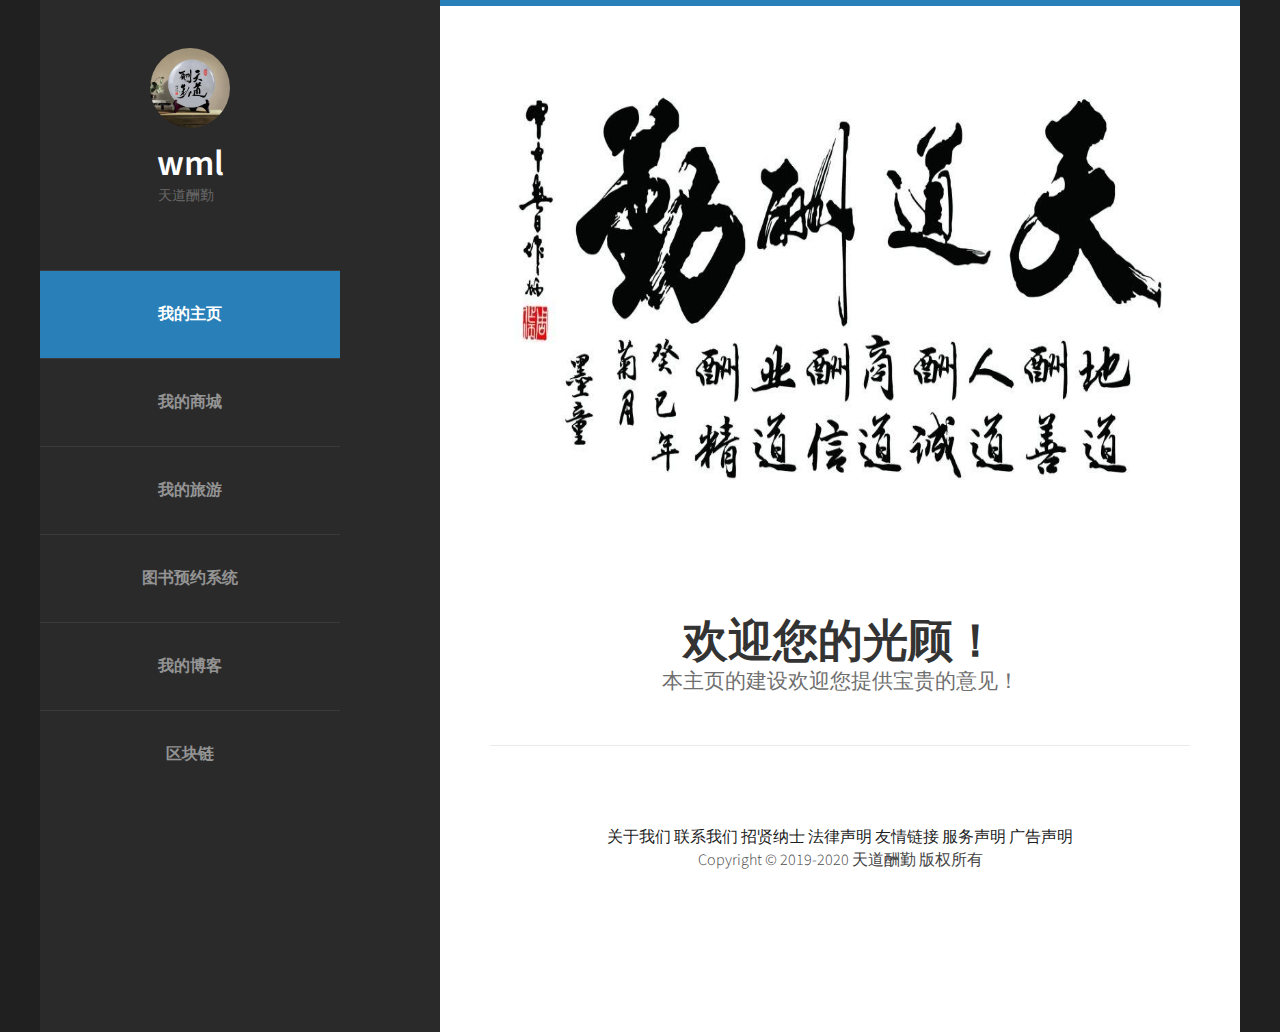
<file: index.html>
<!DOCTYPE html PUBLIC "-//W3C//DTD XHTML 1.0 Strict//EN" "http://www.w3.org/TR/xhtml1/DTD/xhtml1-strict.dtd">
<!--
Design by wml
http://www.xdwml.club
Released for free under the Creative Commons Attribution License

Name       : wml
Description:personal page
Version    : 1.0
Released   : 201909

-->
<html xmlns="http://www.w3.org/1999/xhtml">
<head>
<meta http-equiv="Content-Type" content="text/html; charset=utf-8" />
<title>天道酬勤欢迎您</title>
<!-- 最新版本的 Bootstrap 核心 CSS 文件 -->
<link rel="stylesheet" href="../css/bootstrap.css" />
<!-- 需要引入JQuery -->
<script type="text/javascript" src="../js/jquery-1.11.0.js"></script>
<!-- 最新的 Bootstrap 核心 JavaScript 文件 -->
<script type="text/javascript" src="../js/bootstrap.js"></script>
<meta name="viewport" content="width=device-width, initial-scale=1">
<!-- <meta name="keywords" content="" />
<meta name="description" content="" /> -->
<link href="http://fonts.googleapis.com/css?family=Source+Sans+Pro:200,300,400,600,700,900" rel="stylesheet" />
<link href="css/default.css" rel="stylesheet" type="text/css" media="all" />
<link href="css/fonts.css" rel="stylesheet" type="text/css" media="all" />

<!--[if IE 6]><link href="default_ie6.css" rel="stylesheet" type="text/css" /><![endif]-->

</head>
<body>
<div id="page" class="container">
	<div id="header" class="row"> 
		<div id="logo" "col-md-4 col-sm-6 col-xs-6">
			<img src="../images/pic02.jpg" width=80px height=80px alt="" />
			<h1><a href="#">wml</a></h1>
			<!--<span><a href="http://templated.co" rel="nofollow">天道酬勤</a></span>-->
			<span>天道酬勤</span>
		</div>
		<div id="menu" "col-md-4 col-sm-6 col-xs-6">
			<ul>
				<li class="current_page_item"><a href="#" accesskey="1" title="">我的主页</a></li>
				<li><a href="shopping/shopping.html" accesskey="2" target="_blank" title="">我的商城</a></li>
				<li><a href="travel/index.html" accesskey="3" target="_blank" title="">我的旅游</a></li>
				<li><a href="http://123.56.29.248/BookAppoint/books/list.do" target="_blank" accesskey="4" title="">图书预约系统</a></li>
				<li><a href="blog/my blog.html" accesskey="5" target="_blank" title="">我的博客</a></li>
				<li><a href="https://anders.com/blockchain/" accesskey="5" title="">区块链</a></li>
			</ul>
		</div>
	</div>
	<div id="main" class="row">
		<div id="banner" "col-md-4 col-sm-6 col-xs-6">
			<img src="../images/pic01.jpg" width=1000px height=500px alt="" class="image-full" />
		</div>
		<div id="welcome" "col-md-4 col-sm-6 col-xs-6">
			<div class="title">
				<h2>欢迎您的光顾！</h2>
				<span class="byline">本主页的建设欢迎您提供宝贵的意见！</span>
			</div>
			<!--<p>很高兴能在这里遇到大家，我叫<strong>小武</strong>，很相信“天道酬勤 ”。<br />
			<a href="http://templated.co" rel="nofollow">超链接</a>此处待编辑<a href="http://fotogrph.com/"> 超链接</a>此处待更新<a href="http://templated.co/license">此处省略一万字</p>
			<ul class="actions">
				<li><a href="#" class="button">Etiam posuere</a></li>
			</ul>-->
		</div>
		<!--<div id="featured" "col-md-4 col-sm-6 col-xs-6">
			<div class="title">
				<h2>天道酬勤</h2>
				<span class="byline">黄昏无霞，何以为黄昏；青春无我，何以为青春！</span>
			</div>
			<ul class="style1">
				<li class="first">
					<p class="date"><a href="#">2014<b>09</b></a></p>
					<h3>初入象牙塔</h3>
					<p><a href="#">致敬自己</a></p>
				</li>
				<li>
					<p class="date"><a href="#">2015<b>03</b></a></p>
					<h3>生根发芽</h3>
					<p><a href="#">耕耘</a></p>
				</li>
				<li>
					<p class="date"><a href="#">2017<b>09</b></a></p>
					<h3>锋芒毕露</h3>
					<p><a href="#">收获</a></p>
				</li>
				<li>
					<p class="date"><a href="#">2018<b>05</b></a></p>
					<h3>曲终人散</h3>
					<p><a href="#">哪有不散场的青春</a></p>
				</li>
			</ul>
		</div>-->
		<!-- <div id="copyright">
			<span>&copy; Untitled. All rights reserved. | Photos by <a href="http://fotogrph.com/">Fotogrph</a></span>
			<span>Design by <a href="http://templated.co" rel="nofollow">TEMPLATED</a>.</span>
		</div> -->
		<!-- 超链接部分-->
		<div id="copyright" style="text-align: center;" "col-md-4 col-sm-6 col-xs-6">
			        
				<a href="#">关于我们</a>
				<a href="#">联系我们</a>
				<a href="#">招贤纳士</a>
				<a href="#">法律声明</a>
				<a href="#">友情链接</a>
				<a href="#">服务声明</a>
				<a href="#">广告声明</a>
				
				<br />
				
				Copyright © 2019-2020 天道酬勤 版权所有
		</div>
	</div>
</div>
</body>
</html>
</file>
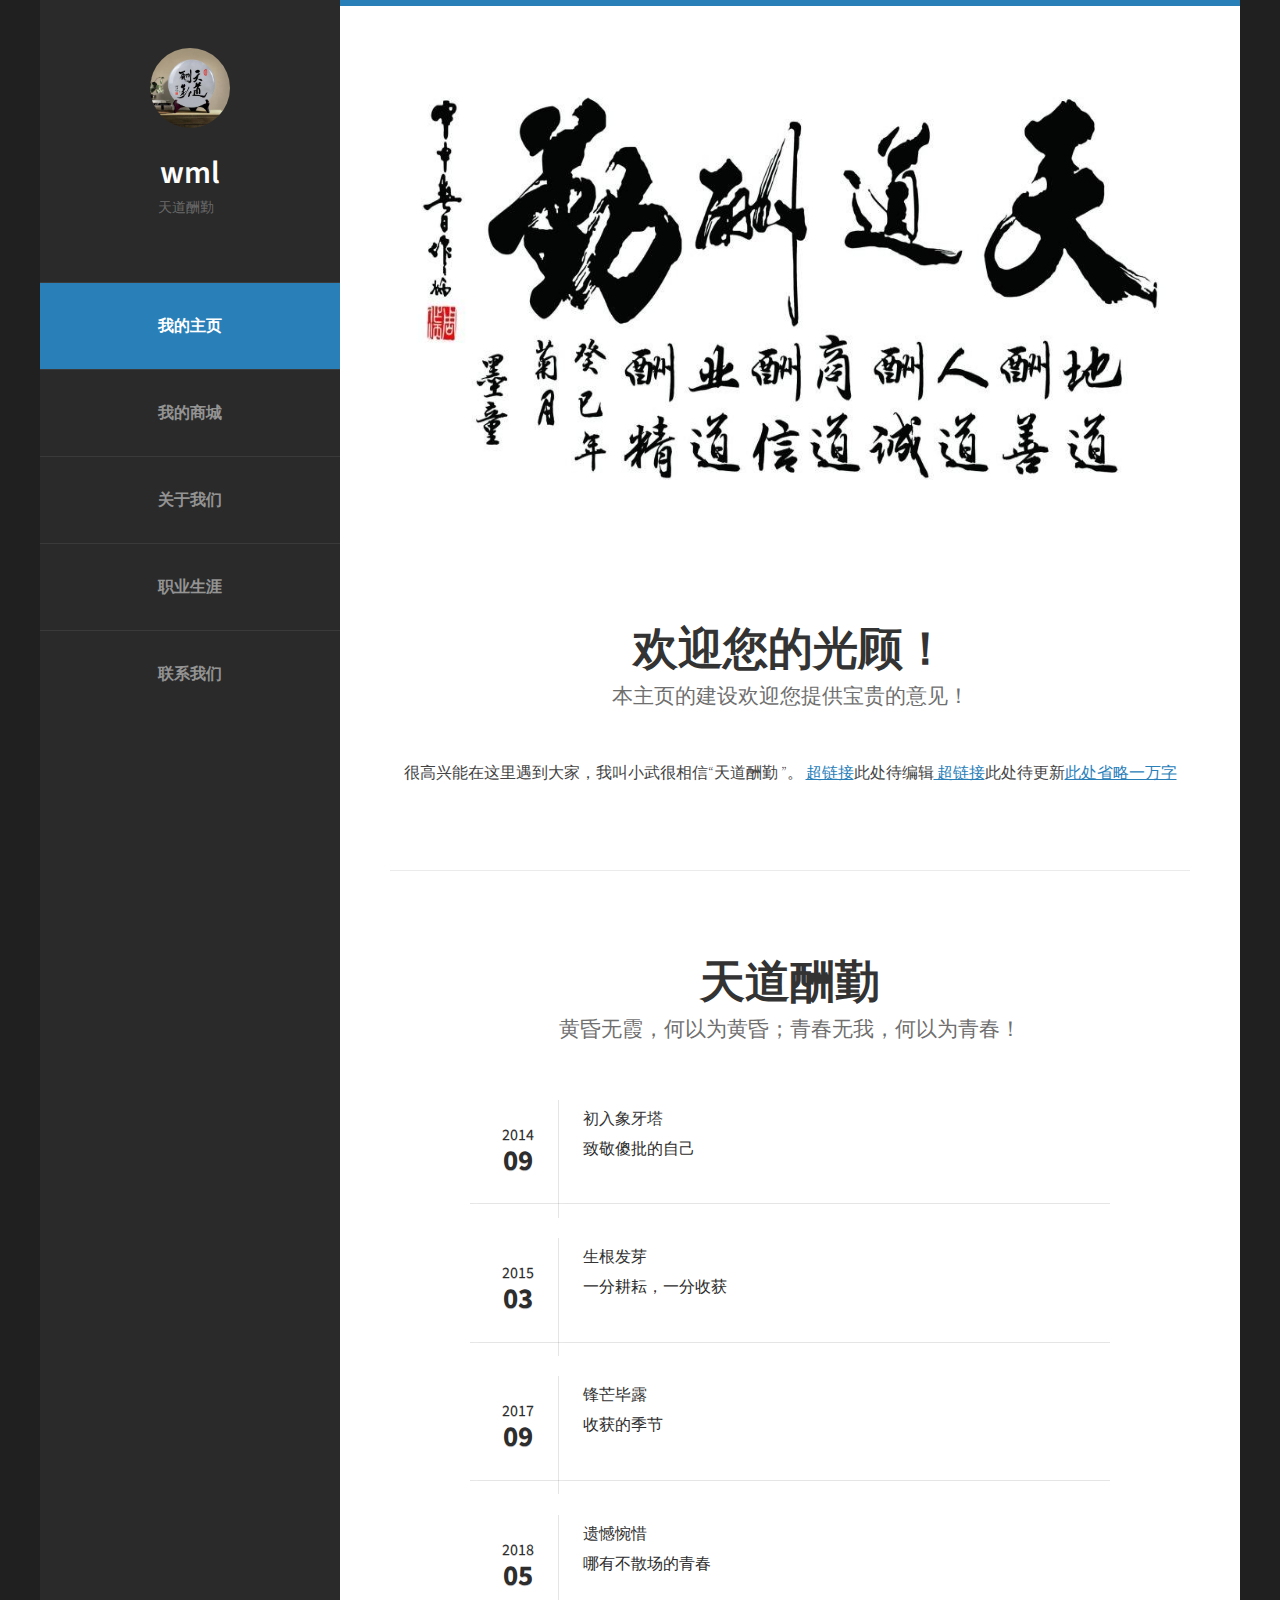
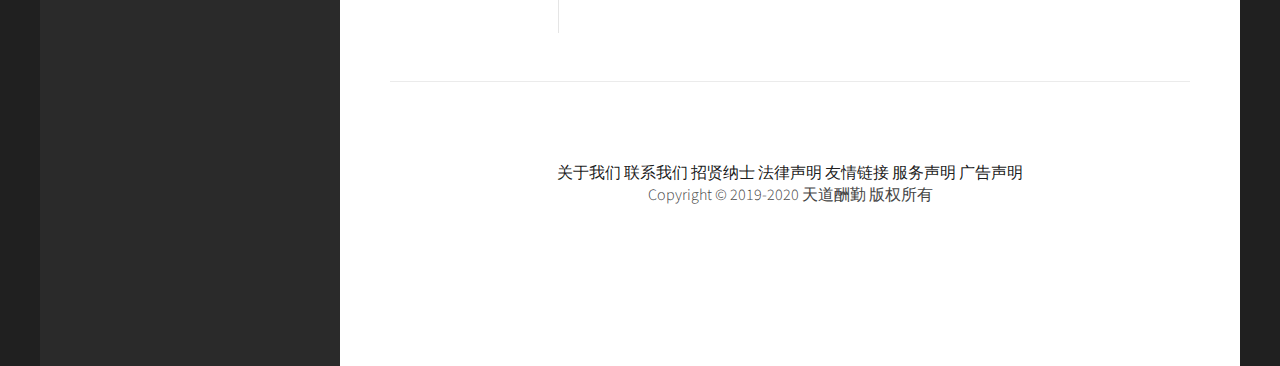
<file: html/index.html>
<!DOCTYPE html PUBLIC "-//W3C//DTD XHTML 1.0 Strict//EN" "http://www.w3.org/TR/xhtml1/DTD/xhtml1-strict.dtd">
<!--
Design by TEMPLATED
http://templated.co
Released for free under the Creative Commons Attribution License

Name       : Skeleton 
Description: A two-column, fixed-width design with dark color scheme.
Version    : 1.0
Released   : 20130902

-->
<html xmlns="http://www.w3.org/1999/xhtml">
<head>
<meta http-equiv="Content-Type" content="text/html; charset=utf-8" />
<title></title>
<meta name="keywords" content="" />
<meta name="description" content="" />
<link href="http://fonts.googleapis.com/css?family=Source+Sans+Pro:200,300,400,600,700,900" rel="stylesheet" />
<link href="default.css" rel="stylesheet" type="text/css" media="all" />
<link href="fonts.css" rel="stylesheet" type="text/css" media="all" />

<!--[if IE 6]><link href="default_ie6.css" rel="stylesheet" type="text/css" /><![endif]-->

</head>
<body>
<div id="page" class="container">
	<div id="header">
		<div id="logo">
			<img src="../images/pic02.jpg" width=80px height=80px alt="" />
			<h1><a href="#">wml</a></h1>
			<!--<span><a href="http://templated.co" rel="nofollow">天道酬勤</a></span>-->
			<span>天道酬勤</span>
		</div>
		<div id="menu">
			<ul>
				<li class="current_page_item"><a href="#" accesskey="1" title="">我的主页</a></li>
				<li><a href="shopping.html" accesskey="2" title="">我的商城</a></li>
				<li><a href="#" accesskey="3" title="">关于我们</a></li>
				<li><a href="#" accesskey="4" title="">职业生涯</a></li>
				<li><a href="#" accesskey="5" title="">联系我们</a></li>
			</ul>
		</div>
	</div>
	<div id="main">
		<div id="banner">
			<img src="../images/pic01.jpg" width=1000px height=500px alt="" class="image-full" />
		</div>
		<div id="welcome">
			<div class="title">
				<h2>欢迎您的光顾！</h2>
				<span class="byline">本主页的建设欢迎您提供宝贵的意见！</span>
			</div>
			<p>很高兴能在这里遇到大家，我叫<strong>小武</strong>很相信“天道酬勤 ”。
			<a href="http://templated.co" rel="nofollow">超链接</a>此处待编辑<a href="http://fotogrph.com/"> 超链接</a>此处待更新<a href="http://templated.co/license">此处省略一万字</p>
			<ul class="actions">
				<li><a href="#" class="button">Etiam posuere</a></li>
			</ul>
		</div>
		<div id="featured">
			<div class="title">
				<h2>天道酬勤</h2>
				<span class="byline">黄昏无霞，何以为黄昏；青春无我，何以为青春！</span>
			</div>
			<ul class="style1">
				<li class="first">
					<p class="date"><a href="#">2014<b>09</b></a></p>
					<h3>初入象牙塔</h3>
					<p><a href="#">致敬傻批的自己</a></p>
				</li>
				<li>
					<p class="date"><a href="#">2015<b>03</b></a></p>
					<h3>生根发芽</h3>
					<p><a href="#">一分耕耘，一分收获</a></p>
				</li>
				<li>
					<p class="date"><a href="#">2017<b>09</b></a></p>
					<h3>锋芒毕露</h3>
					<p><a href="#">收获的季节</a></p>
				</li>
				<li>
					<p class="date"><a href="#">2018<b>05</b></a></p>
					<h3>遗憾惋惜</h3>
					<p><a href="#">哪有不散场的青春</a></p>
				</li>
			</ul>
		</div>
		<!-- <div id="copyright">
			<span>&copy; Untitled. All rights reserved. | Photos by <a href="http://fotogrph.com/">Fotogrph</a></span>
			<span>Design by <a href="http://templated.co" rel="nofollow">TEMPLATED</a>.</span>
		</div> -->
		<!-- 超链接部分-->
		<div id="copyright" style="text-align: center;">
			        
				<a href="#">关于我们</a>
				<a href="#">联系我们</a>
				<a href="#">招贤纳士</a>
				<a href="#">法律声明</a>
				<a href="#">友情链接</a>
				<a href="#">服务声明</a>
				<a href="#">广告声明</a>
				
				<br />
				
				Copyright © 2019-2020 天道酬勤 版权所有
		</div>
	</div>
</div>
</body>
</html>
</file>
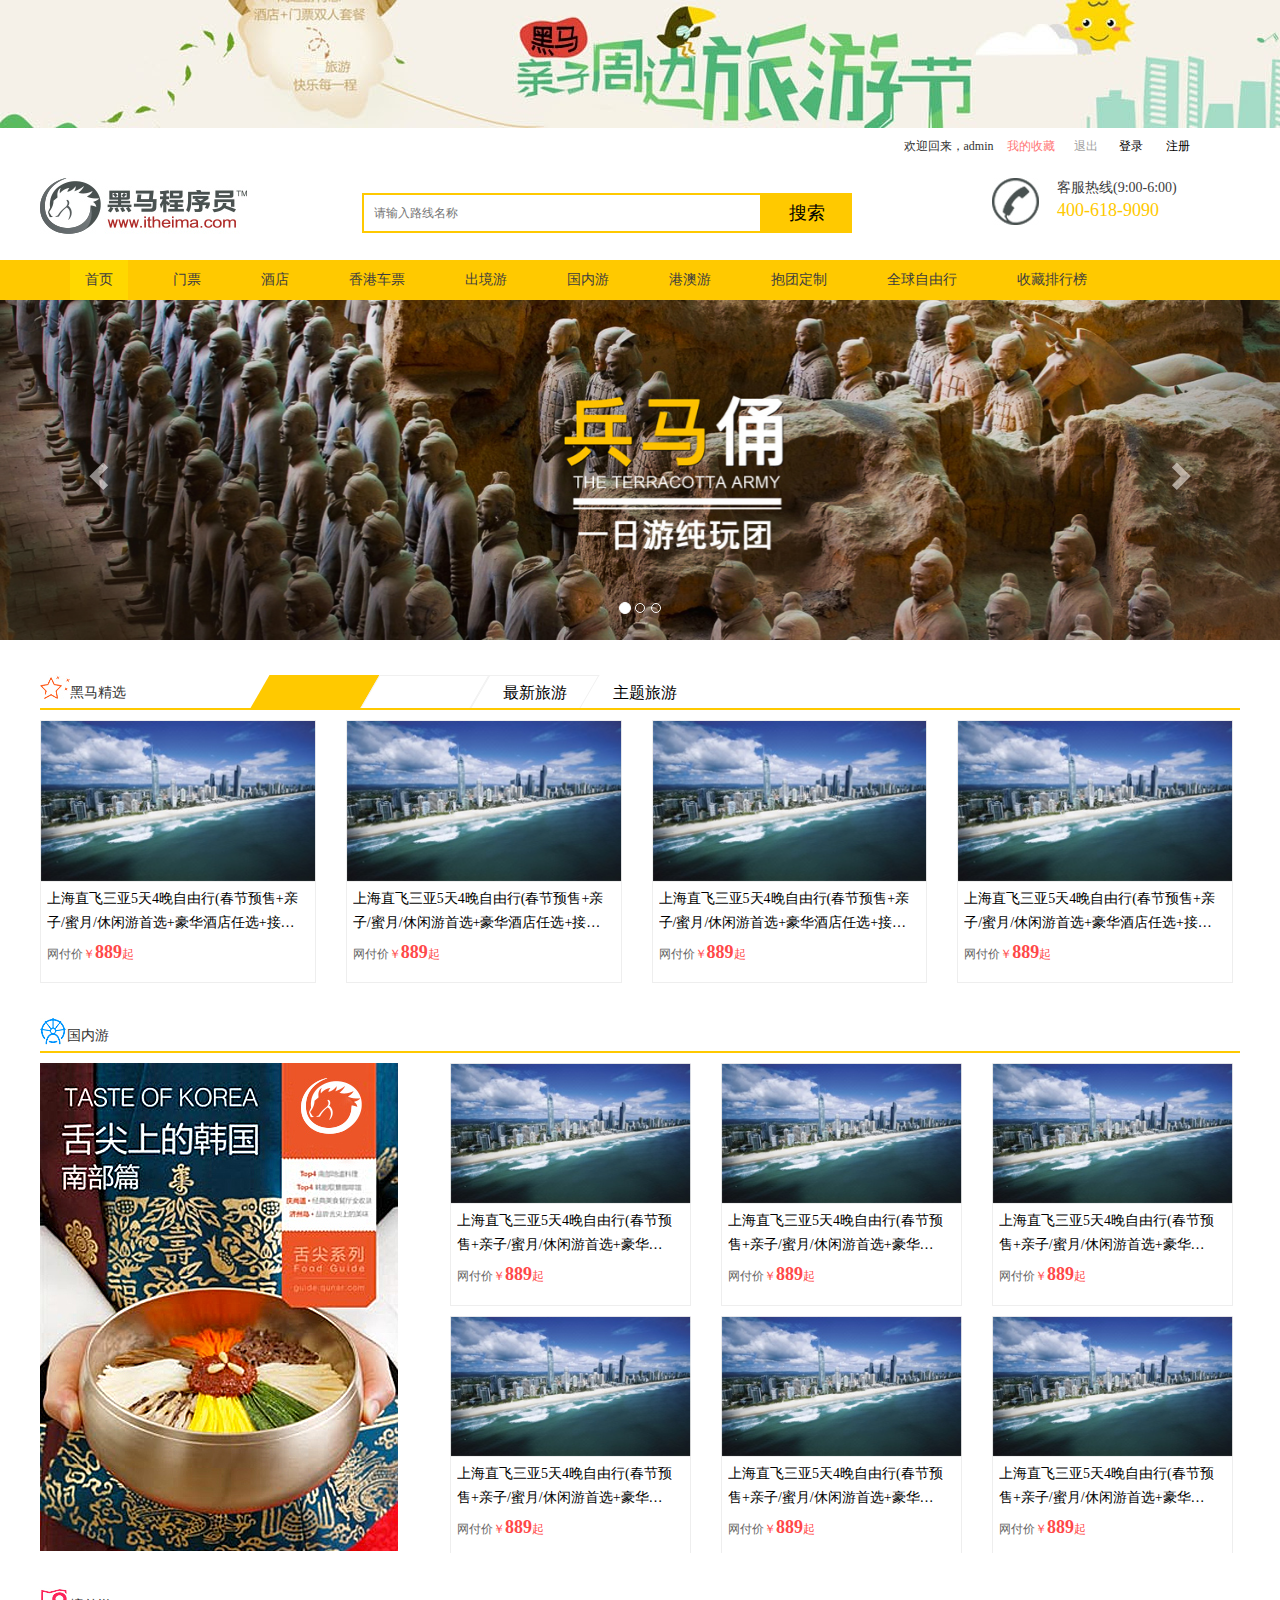
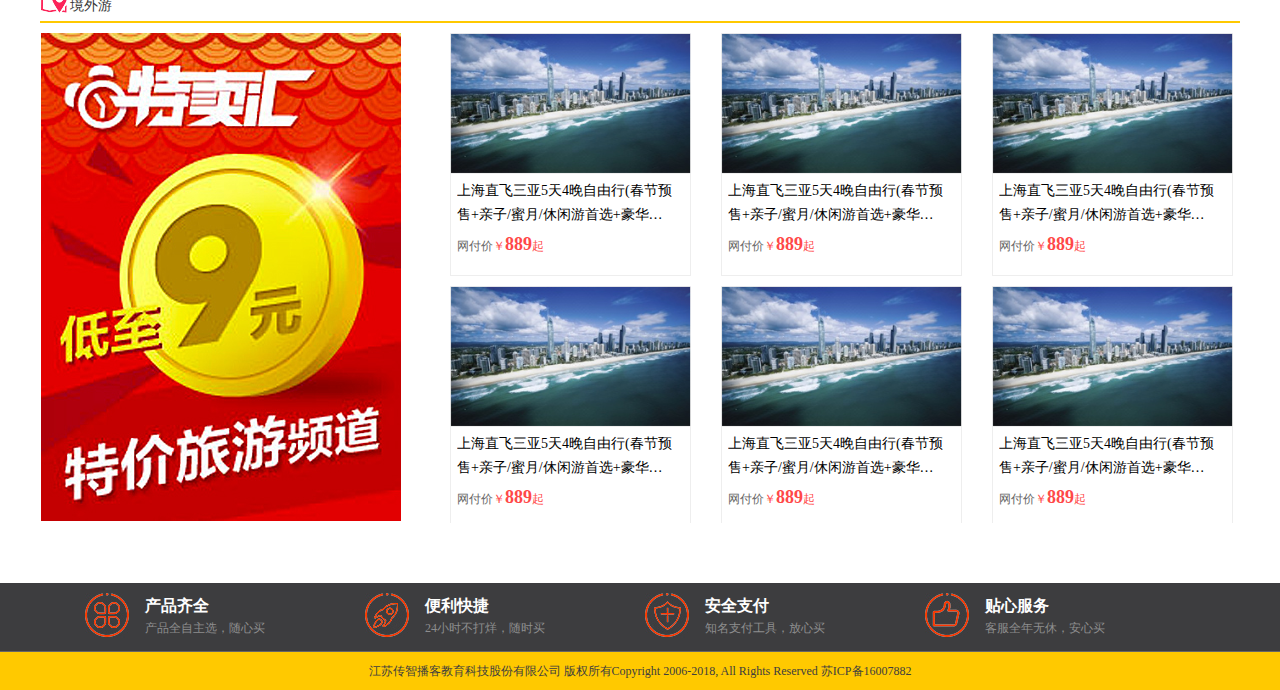
<file: travel/index.html>
<!DOCTYPE html>
<html>

<head>
    <meta charset="utf-8">
    <meta http-equiv="X-UA-Compatible" content="IE=edge">
    <meta name="viewport" content="width=device-width, initial-scale=1">
    <title>黑马旅游网</title>
    <!-- Bootstrap -->
    <link href="css/bootstrap.min.css" rel="stylesheet">
    <link rel="stylesheet" type="text/css" href="css/common.css">
    <link rel="stylesheet" type="text/css" href="css/index.css">
	
	<!-- jQuery (necessary for Bootstrap's JavaScript plugins) -->
    <script src="js/jquery-3.3.1.js"></script>
    <!-- Include all compiled plugins (below), or include individual files as needed -->
    <script src="js/bootstrap.min.js"></script>
    <!--导入布局js，共享header和footer-->
    <script type="text/javascript" src="js/include.js"></script>
    <!-- HTML5 shim and Respond.js for IE8 support of HTML5 elements and media queries -->
    <!-- WARNING: Respond.js doesn't work if you view the page via file:// -->
    <!--[if lt IE 9]>
      <script src="https://cdn.bootcss.com/html5shiv/3.7.3/html5shiv.min.js"></script>
      <script src="https://cdn.bootcss.com/respond.js/1.4.2/respond.min.js"></script>
    <![endif]-->
</head>
<body>
	<!--引入头部-->
    <div id="header"></div>
    <!-- banner start-->
    <section id="banner">
        <div id="carousel-example-generic" class="carousel slide" data-ride="carousel" data-interval="2000">
            <!-- Indicators -->
            <ol class="carousel-indicators">
                <li data-target="#carousel-example-generic" data-slide-to="0" class="active"></li>
                <li data-target="#carousel-example-generic" data-slide-to="1"></li>
                <li data-target="#carousel-example-generic" data-slide-to="2"></li>
            </ol>
            <!-- Wrapper for slides -->
            <div class="carousel-inner" role="listbox">
                <div class="item active">
                    <img src="images/banner_1.jpg" alt="">
                </div>
                <div class="item">
                    <img src="images/banner_2.jpg" alt="">
                </div>
                <div class="item">
                    <img src="images/banner_3.jpg" alt="">
                </div>
            </div>
            <!-- Controls -->
            <a class="left carousel-control" href="#carousel-example-generic" role="button" data-slide="prev">
			    <span class="glyphicon glyphicon-chevron-left" aria-hidden="true"></span>
			    <span class="sr-only">Previous</span>
			  </a>
            <a class="right carousel-control" href="#carousel-example-generic" role="button" data-slide="next">
			    <span class="glyphicon glyphicon-chevron-right" aria-hidden="true"></span>
			    <span class="sr-only">Next</span>
			  </a>
        </div>
    </section>
    <!-- banner end-->
    <!-- 旅游 start-->
    <section id="content">
         <!-- 黑马精选start-->
        <section class="hemai_jx">
            <div class="jx_top">
                <div class="jx_tit">
                    <img src="images/icon_5.jpg" alt="">
                    <span>黑马精选</span>
                </div>
                <!-- Nav tabs -->
                <ul class="jx_tabs" role="tablist">
                    <li role="presentation" class="active">
                        <span></span>
                        <a href="#popularity" aria-controls="popularity" role="tab" data-toggle="tab">人气旅游</a>
                    </li>
                    <li role="presentation">
                        <span></span>
                        <a href="#newest" aria-controls="newest" role="tab" data-toggle="tab">最新旅游</a>
                    </li>
                    <li role="presentation">
                        <span></span>
                        <a href="#theme" aria-controls="theme" role="tab" data-toggle="tab">主题旅游</a>
                    </li>
                </ul>
            </div>
            <div class="jx_content">
                <!-- Tab panes -->
                <div class="tab-content">
                    <div role="tabpanel" class="tab-pane active" id="popularity">
                        <div class="row">
                            <div class="col-md-3">
                                <a href="javascript:;">
                                    <img src="images/jiangxuan_4.jpg" alt="">
                                    <div class="has_border">
                                        <h3>上海直飞三亚5天4晚自由行(春节预售+亲子/蜜月/休闲游首选+豪华酒店任选+接送机)</h3>
                                        <div class="price">网付价<em>￥</em><strong>889</strong><em>起</em></div>
                                    </div>
                                </a>
                            </div>
                            <div class="col-md-3">
                                <a href="javascript:;">
                                    <img src="images/jiangxuan_4.jpg" alt="">
                                    <div class="has_border">
                                        <h3>上海直飞三亚5天4晚自由行(春节预售+亲子/蜜月/休闲游首选+豪华酒店任选+接送机)</h3>
                                        <div class="price">网付价<em>￥</em><strong>889</strong><em>起</em></div>
                                    </div>
                                </a>
                            </div>
                            <div class="col-md-3">
                                <a href="javascript:;">
                                    <img src="images/jiangxuan_4.jpg" alt="">
                                    <div class="has_border">
                                        <h3>上海直飞三亚5天4晚自由行(春节预售+亲子/蜜月/休闲游首选+豪华酒店任选+接送机)</h3>
                                        <div class="price">网付价<em>￥</em><strong>889</strong><em>起</em></div>
                                    </div>
                                </a>
                            </div>
                            <div class="col-md-3">
                                <a href="javascript:;">
                                    <img src="images/jiangxuan_4.jpg" alt="">
                                    <div class="has_border">
                                        <h3>上海直飞三亚5天4晚自由行(春节预售+亲子/蜜月/休闲游首选+豪华酒店任选+接送机)</h3>
                                        <div class="price">网付价<em>￥</em><strong>889</strong><em>起</em></div>
                                    </div>
                                </a>
                            </div>
                        </div>
                    </div>
                    <div role="tabpanel" class="tab-pane" id="newest">
                        <div class="row">
                            <div class="col-md-3">
                                <a href="javascript:;">
                                    <img src="images/jiangxuan_1.jpg" alt="">
                                    <div class="has_border">
                                        <h3>上海直飞三亚5天4晚自由行(春节预售+亲子/蜜月/休闲游首选+豪华酒店任选+接送机)</h3>
                                        <div class="price">网付价<em>￥</em><strong>889</strong><em>起</em></div>
                                    </div>
                                </a>
                            </div>
                            <div class="col-md-3">
                                <a href="javascript:;">
                                    <img src="images/jiangxuan_1.jpg" alt="">
                                    <div class="has_border">
                                        <h3>上海直飞三亚5天4晚自由行(春节预售+亲子/蜜月/休闲游首选+豪华酒店任选+接送机)</h3>
                                        <div class="price">网付价<em>￥</em><strong>889</strong><em>起</em></div>
                                    </div>
                                </a>
                            </div>
                            <div class="col-md-3">
                                <a href="javascript:;">
                                    <img src="images/jiangxuan_1.jpg" alt="">
                                    <div class="has_border">
                                        <h3>上海直飞三亚5天4晚自由行(春节预售+亲子/蜜月/休闲游首选+豪华酒店任选+接送机)</h3>
                                        <div class="price">网付价<em>￥</em><strong>889</strong><em>起</em></div>
                                    </div>
                                </a>
                            </div>
                            <div class="col-md-3">
                                <a href="javascript:;">
                                    <img src="images/jiangxuan_1.jpg" alt="">
                                    <div class="has_border">
                                        <h3>上海直飞三亚5天4晚自由行(春节预售+亲子/蜜月/休闲游首选+豪华酒店任选+接送机)</h3>
                                        <div class="price">网付价<em>￥</em><strong>889</strong><em>起</em></div>
                                    </div>
                                </a>
                            </div>
                        </div>
                    </div>
                    <div role="tabpanel" class="tab-pane" id="theme">
                        <div class="row">
                            <div class="col-md-3">
                                <a href="javascript:;">
                                    <img src="images/jiangxuan_2.jpg" alt="">
                                    <div class="has_border">
                                        <h3>上海直飞三亚5天4晚自由行(春节预售+亲子/蜜月/休闲游首选+豪华酒店任选+接送机)</h3>
                                        <div class="price">网付价<em>￥</em><strong>889</strong><em>起</em></div>
                                    </div>
                                </a>
                            </div>
                            <div class="col-md-3">
                                <a href="javascript:;">
                                    <img src="images/jiangxuan_2.jpg" alt="">
                                    <div class="has_border">
                                        <h3>上海直飞三亚5天4晚自由行(春节预售+亲子/蜜月/休闲游首选+豪华酒店任选+接送机)</h3>
                                        <div class="price">网付价<em>￥</em><strong>889</strong><em>起</em></div>
                                    </div>
                                </a>
                            </div>
                            <div class="col-md-3">
                                <a href="javascript:;">
                                    <img src="images/jiangxuan_2.jpg" alt="">
                                    <div class="has_border">
                                        <h3>上海直飞三亚5天4晚自由行(春节预售+亲子/蜜月/休闲游首选+豪华酒店任选+接送机)</h3>
                                        <div class="price">网付价<em>￥</em><strong>889</strong><em>起</em></div>
                                    </div>
                                </a>
                            </div>
                            <div class="col-md-3">
                                <a href="javascript:;">
                                    <img src="images/jiangxuan_2.jpg" alt="">
                                    <div class="has_border">
                                        <h3>上海直飞三亚5天4晚自由行(春节预售+亲子/蜜月/休闲游首选+豪华酒店任选+接送机)</h3>
                                        <div class="price">网付价<em>￥</em><strong>889</strong><em>起</em></div>
                                    </div>
                                </a>
                            </div>
                        </div>
                    </div>
                </div>
            </div>
        </section>
        <!-- 黑马精选end-->
        <!-- 国内游 start-->
        <section class="hemai_jx">
            <div class="jx_top">
                <div class="jx_tit">
                    <img src="images/icon_6.jpg" alt="">
                    <span>国内游</span>
                </div>
            </div>
            <div class="heima_gn">
                <div class="guonei_l">
                    <img src="images/guonei_1.jpg" alt="">
                </div>
                <div class="guone_r">
                    <div class="row">
                        <div class="col-md-4">
                            <a href="route_detail.html">
								<img src="images/jiangxuan_4.jpg" alt="">
								<div class="has_border">
									<h3>上海直飞三亚5天4晚自由行(春节预售+亲子/蜜月/休闲游首选+豪华酒店任选+接送机)</h3>
									<div class="price">网付价<em>￥</em><strong>889</strong><em>起</em></div>									
								</div>
							</a>
                        </div>
                        <div class="col-md-4">
                            <a href="route_detail.html">
								<img src="images/jiangxuan_4.jpg" alt="">
								<div class="has_border">
									<h3>上海直飞三亚5天4晚自由行(春节预售+亲子/蜜月/休闲游首选+豪华酒店任选+接送机)</h3>
									<div class="price">网付价<em>￥</em><strong>889</strong><em>起</em></div>									
								</div>
							</a>
                        </div>
                        <div class="col-md-4">
                            <a href="route_detail.html">
								<img src="images/jiangxuan_4.jpg" alt="">
								<div class="has_border">
									<h3>上海直飞三亚5天4晚自由行(春节预售+亲子/蜜月/休闲游首选+豪华酒店任选+接送机)</h3>
									<div class="price">网付价<em>￥</em><strong>889</strong><em>起</em></div>									
								</div>
							</a>
                        </div>
                        <div class="col-md-4">
                            <a href="route_detail.html">
								<img src="images/jiangxuan_4.jpg" alt="">
								<div class="has_border">
									<h3>上海直飞三亚5天4晚自由行(春节预售+亲子/蜜月/休闲游首选+豪华酒店任选+接送机)</h3>
									<div class="price">网付价<em>￥</em><strong>889</strong><em>起</em></div>									
								</div>
							</a>
                        </div>
                        <div class="col-md-4">
                            <a href="route_detail.html">
									<img src="images/jiangxuan_4.jpg" alt="">
								<div class="has_border">
									<h3>上海直飞三亚5天4晚自由行(春节预售+亲子/蜜月/休闲游首选+豪华酒店任选+接送机)</h3>
									<div class="price">网付价<em>￥</em><strong>889</strong><em>起</em></div>									
								</div>
							</a>
                        </div>
                        <div class="col-md-4">
                            <a href="route_detail.html">
								<img src="images/jiangxuan_4.jpg" alt="">
								<div class="has_border">
									<h3>上海直飞三亚5天4晚自由行(春节预售+亲子/蜜月/休闲游首选+豪华酒店任选+接送机)</h3>
									<div class="price">网付价<em>￥</em><strong>889</strong><em>起</em></div>									
								</div>
							</a>
                        </div>
                    </div>
                </div>
            </div>
        </section>
        <!-- 国内游 end-->
        <!-- 境外游 start-->
        <section class="hemai_jx">
            <div class="jx_top">
                <div class="jx_tit">
                    <img src="images/icon_7.jpg" alt="">
                    <span>境外游</span>
                </div>
            </div>
            <div class="heima_gn">
                <div class="guonei_l">
                    <img src="images/jiangwai_1.jpg" alt="">
                </div>
                <div class="guone_r">
                    <div class="row">
                        <div class="col-md-4">
                            <a href="route_detail.html">
								<img src="images/jiangxuan_4.jpg" alt="">
								<div class="has_border">
									<h3>上海直飞三亚5天4晚自由行(春节预售+亲子/蜜月/休闲游首选+豪华酒店任选+接送机)</h3>
									<div class="price">网付价<em>￥</em><strong>889</strong><em>起</em></div>									
								</div>
							</a>
                        </div>
                        <div class="col-md-4">
                            <a href="route_detail.html">
								<img src="images/jiangxuan_4.jpg" alt="">
								<div class="has_border">
									<h3>上海直飞三亚5天4晚自由行(春节预售+亲子/蜜月/休闲游首选+豪华酒店任选+接送机)</h3>
									<div class="price">网付价<em>￥</em><strong>889</strong><em>起</em></div>									
								</div>
							</a>
                        </div>
                        <div class="col-md-4">
                            <a href="route_detail.html">
								<img src="images/jiangxuan_4.jpg" alt="">
								<div class="has_border">
									<h3>上海直飞三亚5天4晚自由行(春节预售+亲子/蜜月/休闲游首选+豪华酒店任选+接送机)</h3>
									<div class="price">网付价<em>￥</em><strong>889</strong><em>起</em></div>									
								</div>
							</a>
                        </div>
                        <div class="col-md-4">
                            <a href="route_detail.html">
								<img src="images/jiangxuan_4.jpg" alt="">
								<div class="has_border">
									<h3>上海直飞三亚5天4晚自由行(春节预售+亲子/蜜月/休闲游首选+豪华酒店任选+接送机)</h3>
									<div class="price">网付价<em>￥</em><strong>889</strong><em>起</em></div>									
								</div>
							</a>
                        </div>
                        <div class="col-md-4">
                            <a href="route_detail.html">
									<img src="images/jiangxuan_4.jpg" alt="">
								<div class="has_border">
									<h3>上海直飞三亚5天4晚自由行(春节预售+亲子/蜜月/休闲游首选+豪华酒店任选+接送机)</h3>
									<div class="price">网付价<em>￥</em><strong>889</strong><em>起</em></div>									
								</div>
							</a>
                        </div>
                        <div class="col-md-4">
                            <a href="route_detail.html">
								<img src="images/jiangxuan_4.jpg" alt="">
								<div class="has_border">
									<h3>上海直飞三亚5天4晚自由行(春节预售+亲子/蜜月/休闲游首选+豪华酒店任选+接送机)</h3>
									<div class="price">网付价<em>￥</em><strong>889</strong><em>起</em></div>									
								</div>
							</a>
                        </div>
                    </div>
                </div>
            </div>
        </section>
        <!-- 境外游 end-->
    </section>
    <!-- 旅游 end-->
   <!--导入底部-->
    <div id="footer"></div>

</body>
</html>
</file>
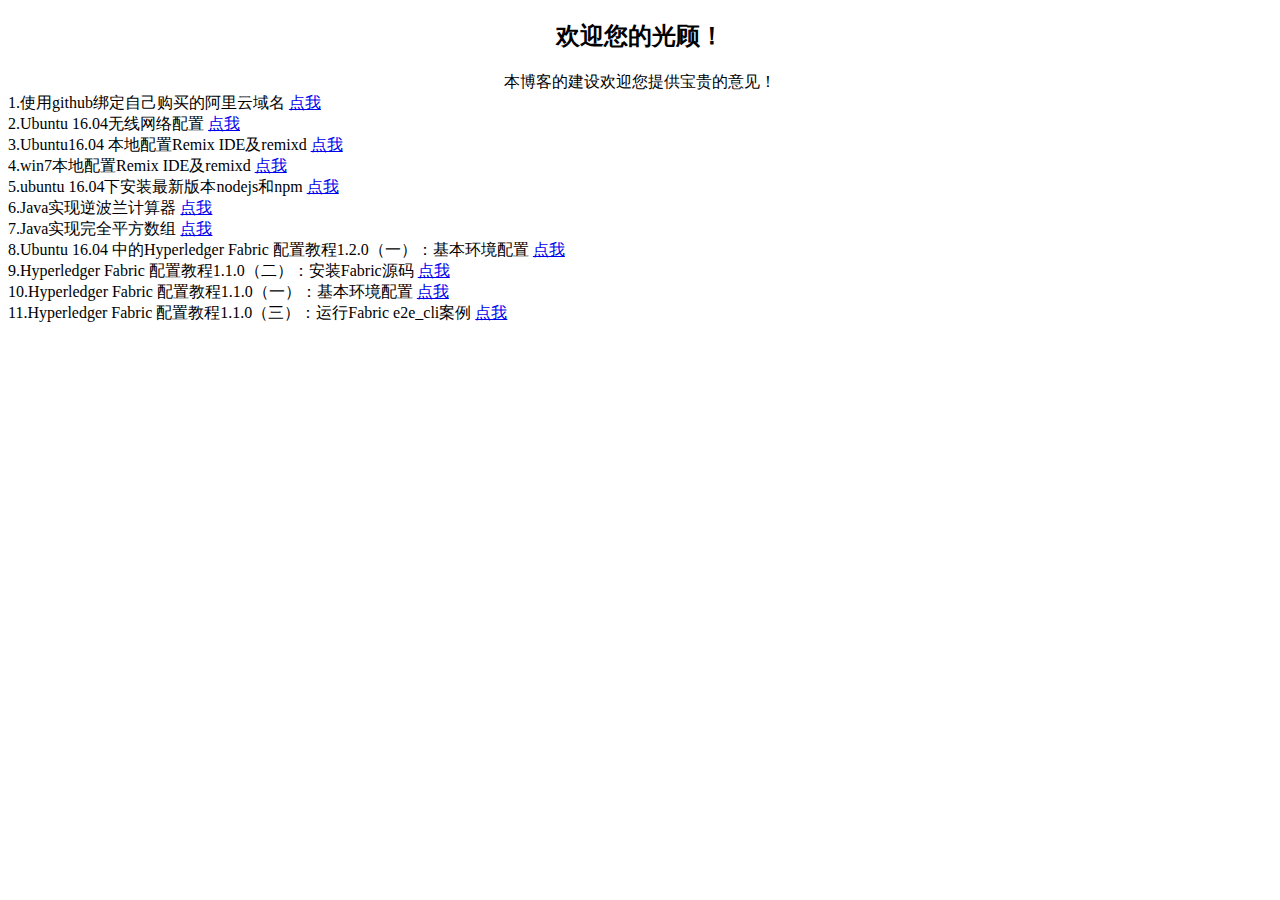
<file: blog/my blog.html>
<!DOCTYPE html>
<html>
	<head>
		<meta charset="utf-8">
		<title></title>
	</head>
	<body>
		<div >
			<div class="title" align="center">
				<h2>欢迎您的光顾！</h2>
				<span class="byline">本博客的建设欢迎您提供宝贵的意见！</span>
			</div>
			1.使用github绑定自己购买的阿里云域名
			<a href="https://blog.csdn.net/qq_41944960/article/details/100663143" rel="nofollow">点我</a><br />
			2.Ubuntu 16.04无线网络配置
			<a href="https://blog.csdn.net/qq_41944960/article/details/100133560" rel="nofollow">点我</a><br />
			3.Ubuntu16.04 本地配置Remix IDE及remixd
			<a href="https://blog.csdn.net/qq_41944960/article/details/100134020" rel="nofollow">点我</a><br />
			4.win7本地配置Remix IDE及remixd
			<a href="https://blog.csdn.net/qq_41944960/article/details/100095586" rel="nofollow">点我</a><br />
			5.ubuntu 16.04下安装最新版本nodejs和npm
			<a href="https://blog.csdn.net/qq_41944960/article/details/100094685" rel="nofollow">点我</a><br />
			6.Java实现逆波兰计算器
			<a href="https://blog.csdn.net/qq_41944960/article/details/99848488" rel="nofollow">点我</a><br />
			7.Java实现完全平方数组
			<a href="https://blog.csdn.net/qq_41944960/article/details/99847863" rel="nofollow">点我</a><br />
			8.Ubuntu 16.04 中的Hyperledger Fabric 配置教程1.2.0（一）：基本环境配置
			<a href="https://blog.csdn.net/qq_41944960/article/details/84961753" rel="nofollow">点我</a><br />
			9.Hyperledger Fabric 配置教程1.1.0（二）：安装Fabric源码
			<a href="https://blog.csdn.net/qq_41944960/article/details/84562549" rel="nofollow">点我</a><br />
			10.Hyperledger Fabric 配置教程1.1.0（一）：基本环境配置
			<a href="https://blog.csdn.net/qq_41944960/article/details/84550695" rel="nofollow">点我</a><br />
			11.Hyperledger Fabric 配置教程1.1.0（三）：运行Fabric e2e_cli案例
			<a href="https://blog.csdn.net/qq_41944960/article/details/84562967" rel="nofollow">点我</a><br />
			
		</div>
	</body>
</html>
</file>
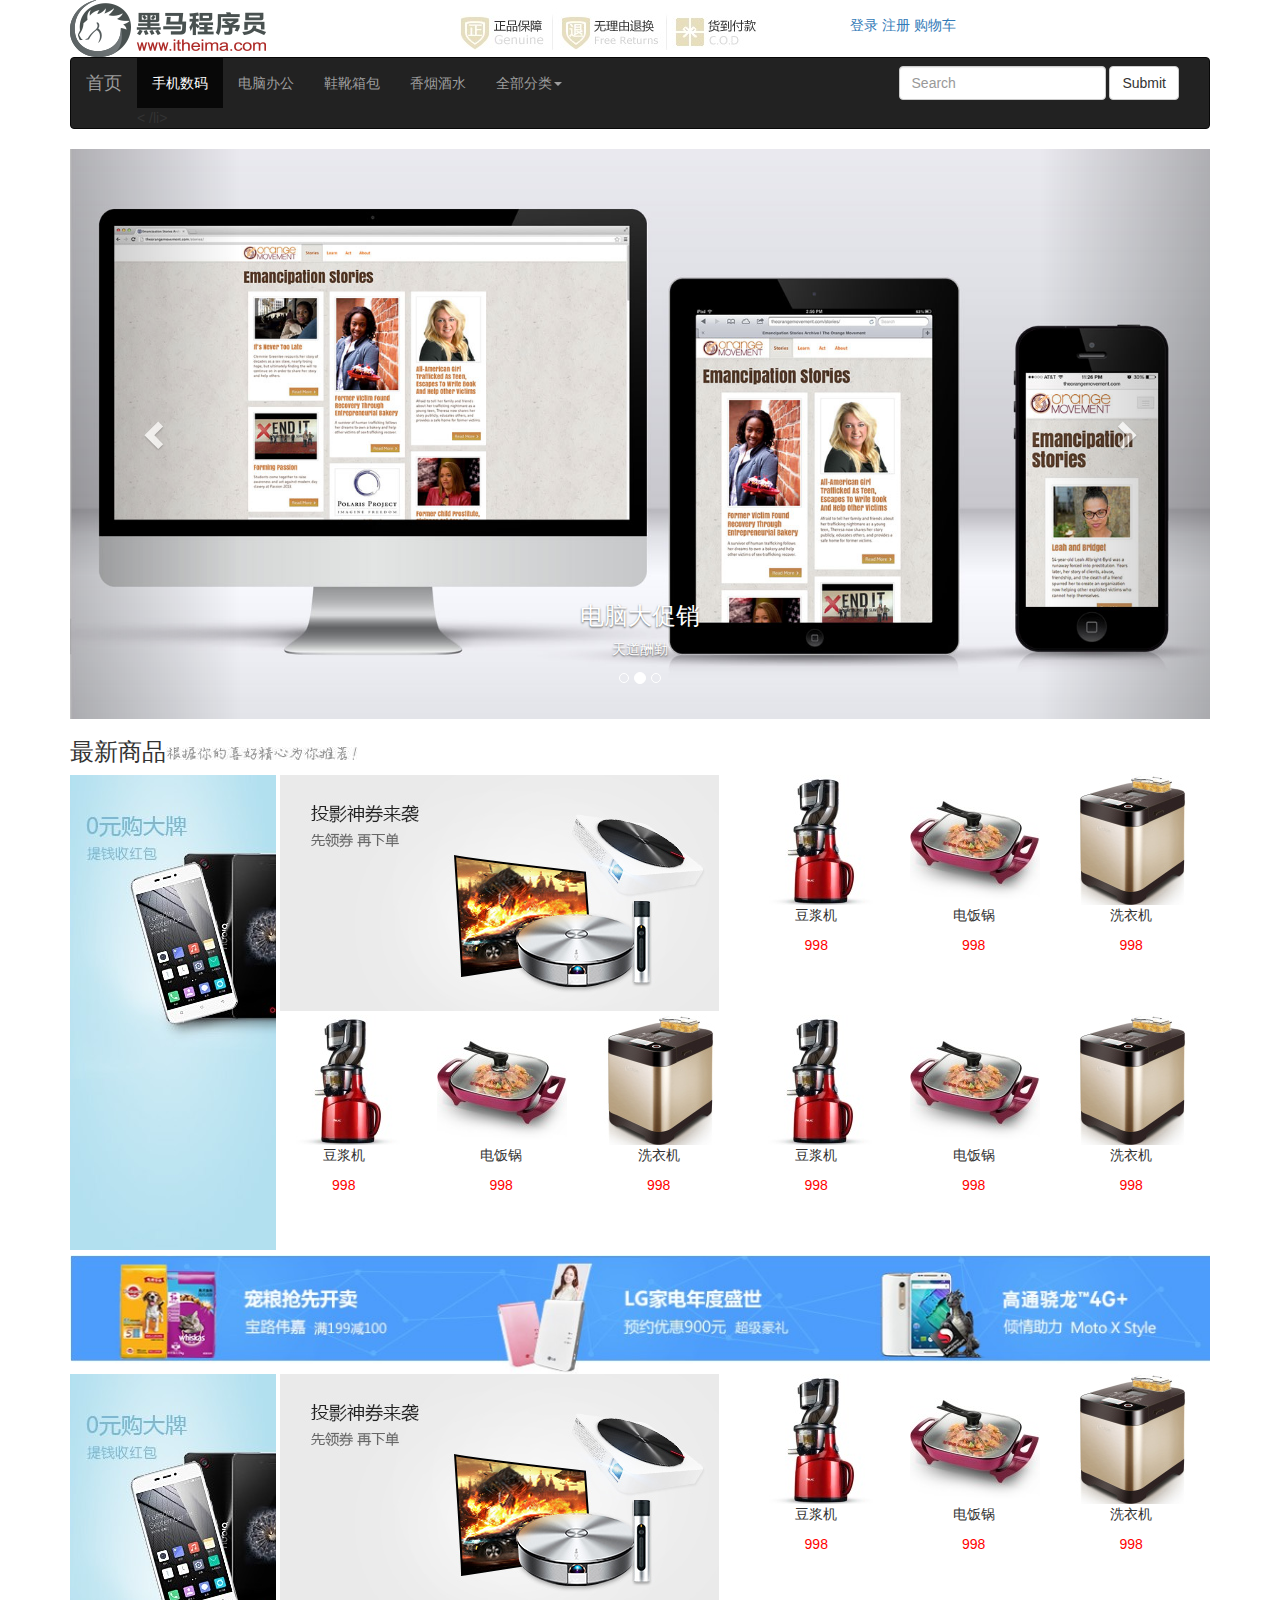
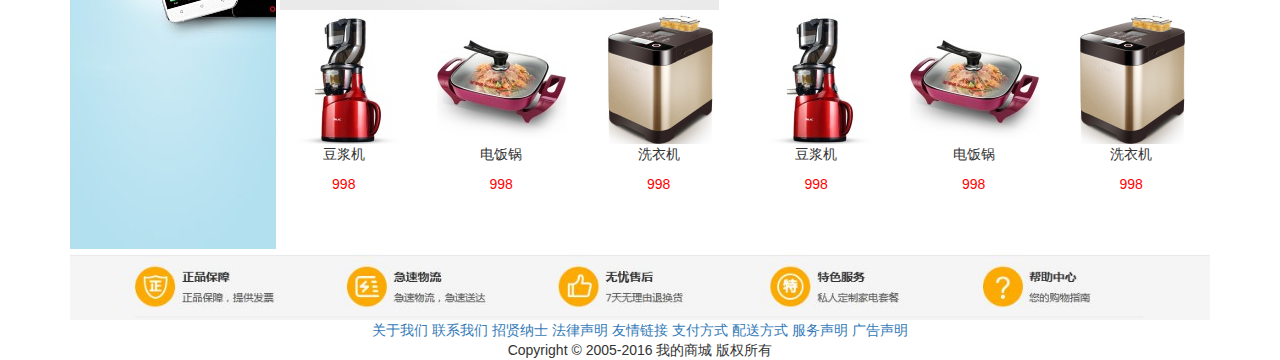
<file: shopping/shopping.html>
<!DOCTYPE html>
<html>
	<head>
		<meta charset="utf-8">
		<title></title>
		<!-- 最新版本的 Bootstrap 核心 CSS 文件 -->
		<link rel="stylesheet" href="../css/bootstrap.css" />
		<!-- 需要引入JQuery -->
		<script type="text/javascript" src="../js/jquery-1.11.0.js"></script>
		<!-- 最新的 Bootstrap 核心 JavaScript 文件 -->
		<script type="text/javascript" src="../js/bootstrap.js"></script>
		<meta name="viewport" content="width=device-width, initial-scale=1">
		<!--
		引入bootstrap相关的头文件
		1.div布局容器 class = "container"
		2.放8行 row
		-->
	</head>
	<body>
		<!--最外层的布局容器-->
		<div class="container">
			<!-- LOGO部分-->
			<div class="row">
				<div class="col-md-4 col-sm-6 col-xs-6">
					<img src="../img/logo2.png" />
				</div>
				<div class="col-md-4 hidden-sm hidden-xs">
					<img src="../img/header.png" />
				</div>
				<div class="col-md-4 col-sm-6 col-xs-6" style="line-height:50px ;height: 50px;">
					<a href="#">登录</a>
					<a href="#">注册</a>
					<a href="#">购物车</a>
				</div>
			</div>
			<!-- 导航栏部分-->
			<nav class="navbar navbar-inverse">
				<div class="container-fluid">
					<!-- Brand and toggle get grouped for better mobile display -->
					<div class="navbar-header">
						<button type="button" class="navbar-toggle collapsed" data-toggle="collapse" data-target="#bs-example-navbar-collapse-1">
							<span class="sr-only">Toggle navigation</span>
							<span class="icon-bar"></span>
							<span class="icon-bar"></span>
							<span class="icon-bar"></span>
						</button>
						<a class="navbar-brand" href="#">首页</a>
					</div>

					<!-- Collect the nav links, forms, and other content for toggling -->
					<div class="collapse navbar-collapse" id="bs-example-navbar-collapse-1">
						<ul class="nav navbar-nav">
							<li class="active">
								<a href="#">手机数码<span class="sr-only">(current)</span></a>
								< /li> <li>
									<a href="#">电脑办公</a>
							</li>
							<li>
								<a href="#">鞋靴箱包</a>
							</li>
							<li>
								<a href="#">香烟酒水</a>
							</li>
							<li class="dropdown">
								<a href="#" class="dropdown-toggle" data-toggle="dropdown" role="button" aria-expanded="false">全部分类<span class="caret"></span></a>
								<ul class="dropdown-menu" role="menu">
									<li>
										<a href="#">手机数码</a>
									</li>
									<li>
										<a href="#">电脑办公</a>
									</li>
									<li>
										<a href="#">鞋靴箱包</a>
									</li>
									<li class="divider">

									</li>
									<li><a href="#">香烟酒水</a></li>
									<li class="divider"></li>
									<li><a href="#">花生瓜子</a></li>
								</ul>
							</li>
						</ul>
						<form class="navbar-form navbar-right" role="search">
							<div class="form-group">
								<input type="text" class="form-control" placeholder="Search">
							</div>
							<button type="submit" class="btn btn-default">Submit</button>
						</form>

					</div><!-- /.navbar-collapse -->
				</div><!-- /.container-fluid -->
			</nav>
			<!-- 轮播图部分-->
			<div>
				<div id="carousel-example-generic" class="carousel slide" data-ride="carousel" data-interval="500">
					<!-- Indicators -->
					<ol class="carousel-indicators">
						<li data-target="#carousel-example-generic" data-slide-to="0" class="active"></li>
						<li data-target="#carousel-example-generic" data-slide-to="1"></li>
						<li data-target="#carousel-example-generic" data-slide-to="2"></li>
					</ol>
			
					<!-- Wrapper for slides -->
					<div class="carousel-inner" role="listbox">
						<div class="item active">
							<img src="../img/1.jpg" alt="...">
							<div class="carousel-caption">
								<h3>电脑大促销</h3>
								<p>天道酬勤</p>
							</div>
						</div>
						<div class="item">
							<img src="../img/2.jpg" alt="...">
							<div class="carousel-caption">
								<h3>电脑大促销</h3>
								<p>天道酬勤</p>
							</div>
						</div>
						<div class="item">
							<img src="../img/3.jpg" alt="...">
							<div class="carousel-caption">
								<h3>电脑大促销</h3>
								<p>天道酬勤</p>
							</div>
						</div>
					</div>
			
					<!-- Controls -->
					<a class="left carousel-control" href="#carousel-example-generic" role="button" data-slide="prev">
						<span class="glyphicon glyphicon-chevron-left" aria-hidden="true"></span>
						<span class="sr-only">Previous</span>
					</a>
					<a class="right carousel-control" href="#carousel-example-generic" role="button" data-slide="next">
						<span class="glyphicon glyphicon-chevron-right" aria-hidden="true"></span>
						<span class="sr-only">Next</span>
					</a>
				</div>
			
			</div>
	
			<!-- 最新商品-->
			<div class="row">
				<div class="col-md-12">
					<h3>最新商品<img src="../img/title2.jpg"/></h3>
				</div>
				
			</div>
			
			<!-- 商品部分-->
			<div class="row">
				<!--左边大图部分-->
				<div class="col-md-2 hidden-sm hidden-xs" style="height: 480px;">
					<img src="../img/big01.jpg" />
				</div>
				<!--右边商品部分-->
				<div class="col-md-10">
					<!--投影神券来袭-->
					<div class="col-md-6 hidden-sm hidden-xs" style="height: 240px;">
						<img src="../img/middle01.jpg" />
					</div>
					<div class="col-md-2 col-sm-4 col-xs-6" style="text-align: center;height: 240px;">
						<img src="../img/small01.jpg" />
						<p>豆浆机</p>
						<p style="color: red;">998</p>
					</div>
					<div class="col-md-2 col-sm-4 col-xs-6" style="text-align: center;height: 240px;" >
						<img src="../img/small03.jpg" />
						<p>电饭锅</p>
						<p style="color: red;">998</p>
					</div>
					<div class="col-md-2 col-sm-4 col-xs-6" style="text-align: center;height: 240px;">
						<img src="../img/small04.jpg" />
						<p>洗衣机</p>
						<p style="color: red;">998</p>
					</div>
				
					<div class="col-md-2 col-sm-4 col-xs-6" style="text-align: center;height: 240px;">
						<img src="../img/small01.jpg" />
						<p>豆浆机</p>
						<p style="color: red;">998</p>
					</div>
					<div class="col-md-2 col-sm-4 col-xs-6" style="text-align: center;height: 240px;" >
						<img src="../img/small03.jpg" />
						<p>电饭锅</p>
						<p style="color: red;">998</p>
					</div>
					<div class="col-md-2 col-sm-4 col-xs-6" style="text-align: center;height: 240px;">
						<img src="../img/small04.jpg" />
						<p>洗衣机</p>
						<p style="color: red;">998</p>
					</div>
					<div class="col-md-2 col-sm-4 col-xs-6" style="text-align: center;height: 240px;">
						<img src="../img/small01.jpg" />
						<p>豆浆机</p>
						<p style="color: red;">998</p>
					</div>
					<div class="col-md-2 col-sm-4 col-xs-6" style="text-align: center;height: 240px;" >
						<img src="../img/small03.jpg" />
						<p>电饭锅</p>
						<p style="color: red;">998</p>
					</div>
					<div class="col-md-2 col-sm-4 col-xs-6" style="text-align: center;height: 240px;">
						<img src="../img/small04.jpg" />
						<p>洗衣机</p>
						<p style="color: red;">998</p>
					</div>
				</div>
			</div>
			<!--广告部分-->
			<div class="row">
				<div class="col-md-12">
					<img src="../img/ad.jpg" width="100%"/>
				</div>
			</div>
					<!-- 商品部分-->
			<div class="row">
				<!--左边大图部分-->
				<div class="col-md-2 hidden-sm hidden-xs" style="height: 480px;">
					<img src="../img/big01.jpg" />
				</div>
				<!--右边商品部分-->
				<div class="col-md-10">
					<!--投影神券来袭-->
					<div class="col-md-6 hidden-sm hidden-xs" style="height: 240px;">
						<img src="../img/middle01.jpg" />
					</div>
					<div class="col-md-2 col-sm-4 col-xs-6" style="text-align: center;height: 240px;">
						<img src="../img/small01.jpg" />
						<p>豆浆机</p>
						<p style="color: red;">998</p>
					</div>
					<div class="col-md-2 col-sm-4 col-xs-6" style="text-align: center;height: 240px;" >
						<img src="../img/small03.jpg" />
						<p>电饭锅</p>
						<p style="color: red;">998</p>
					</div>
					<div class="col-md-2 col-sm-4 col-xs-6" style="text-align: center;height: 240px;">
						<img src="../img/small04.jpg" />
						<p>洗衣机</p>
						<p style="color: red;">998</p>
					</div>
				
					<div class="col-md-2 col-sm-4 col-xs-6" style="text-align: center;height: 240px;">
						<img src="../img/small01.jpg" />
						<p>豆浆机</p>
						<p style="color: red;">998</p>
					</div>
					<div class="col-md-2 col-sm-4 col-xs-6" style="text-align: center;height: 240px;" >
						<img src="../img/small03.jpg" />
						<p>电饭锅</p>
						<p style="color: red;">998</p>
					</div>
					<div class="col-md-2 col-sm-4 col-xs-6" style="text-align: center;height: 240px;">
						<img src="../img/small04.jpg" />
						<p>洗衣机</p>
						<p style="color: red;">998</p>
					</div>
					<div class="col-md-2 col-sm-4 col-xs-6" style="text-align: center;height: 240px;">
						<img src="../img/small01.jpg" />
						<p>豆浆机</p>
						<p style="color: red;">998</p>
					</div>
					<div class="col-md-2 col-sm-4 col-xs-6" style="text-align: center;height: 240px;" >
						<img src="../img/small03.jpg" />
						<p>电饭锅</p>
						<p style="color: red;">998</p>
					</div>
					<div class="col-md-2 col-sm-4 col-xs-6" style="text-align: center;height: 240px;">
						<img src="../img/small04.jpg" />
						<p>洗衣机</p>
						<p style="color: red;">998</p>
					</div>
				</div>
			</div>
			<!-- footer图片-->
			<div class="row">
				<div class="col-md-12">
					<img src="../img/footer.jpg"  width="100%"/>
				</div>
			</div>
			<!-- 超链接部分-->
			<div style="text-align: center;">
				        
					<a href="#">关于我们</a>
					<a href="#">联系我们</a>
					<a href="#">招贤纳士</a>
					<a href="#">法律声明</a>
					<a href="#">友情链接</a>
					<a href="#">支付方式</a>
					<a href="#">配送方式</a>
					<a href="#">服务声明</a>
					<a href="#">广告声明</a>
					
					<br />
					
					Copyright © 2005-2016 我的商城 版权所有
			</div>

		</div>
	</body>
</html>
</file>
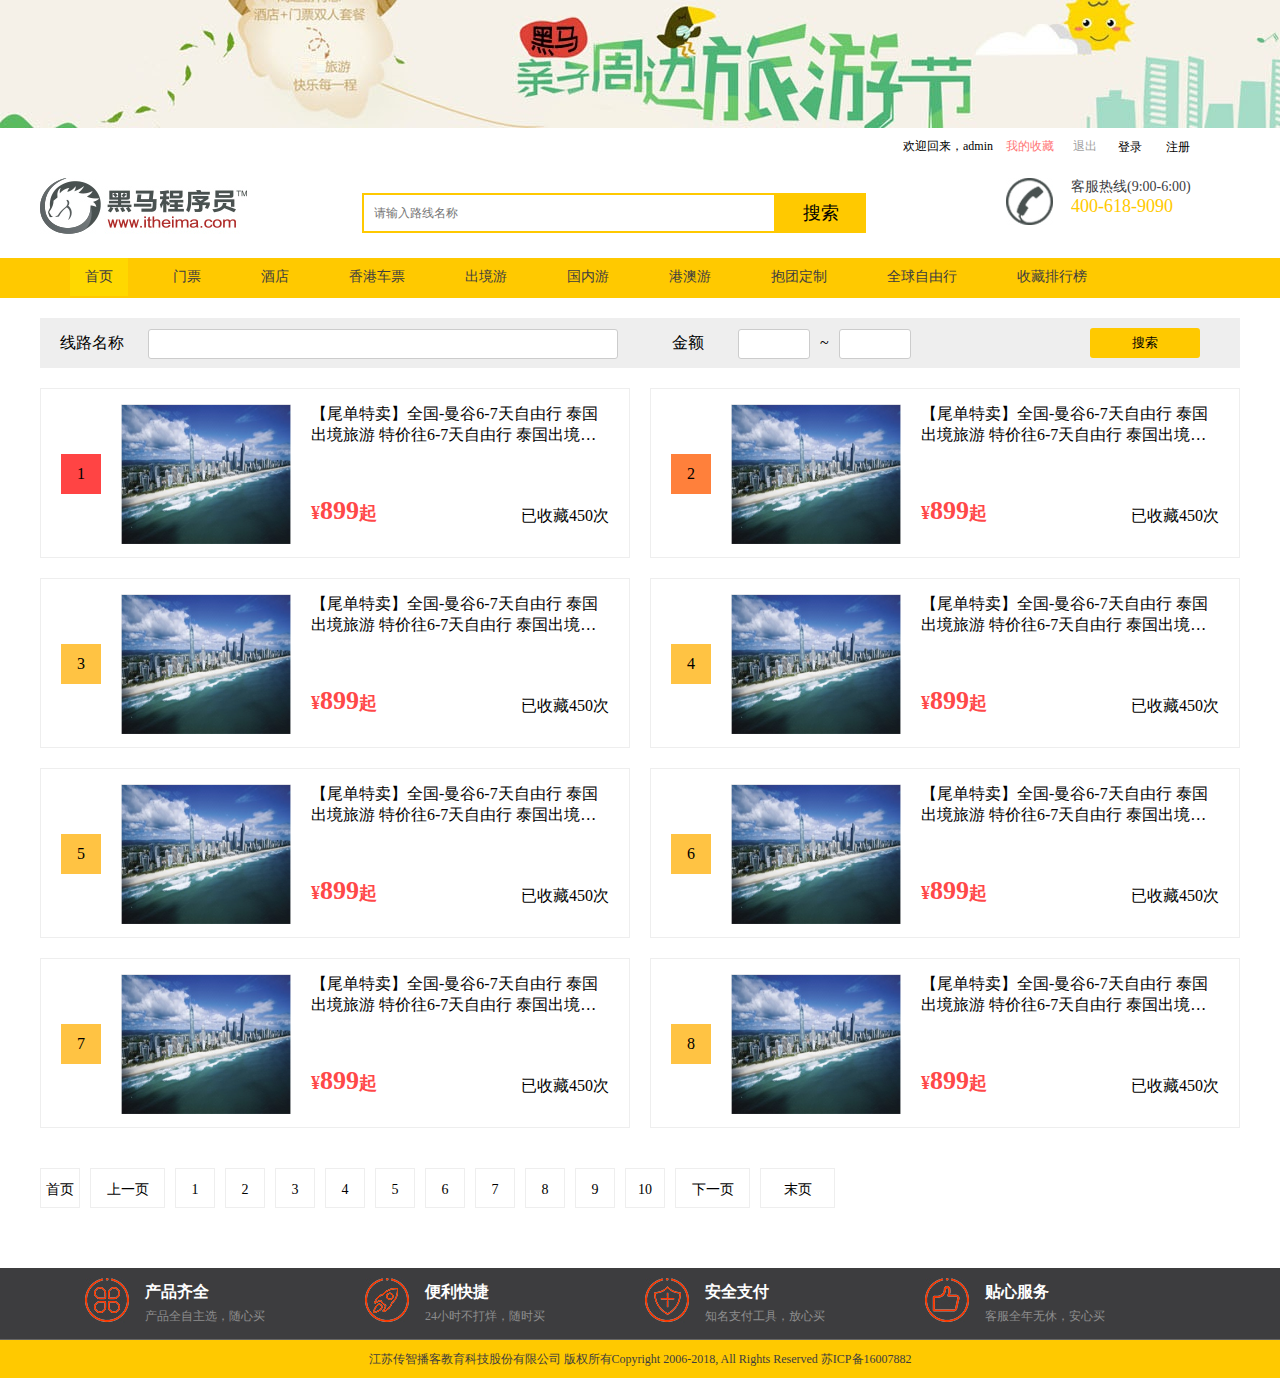
<file: travel/favoriterank.html>
<!DOCTYPE html>
<html lang="en">
    <head>
        <meta charset="utf-8">
        <title>收藏排行榜</title>
        <link rel="stylesheet" type="text/css" href="css/common.css">
        <link rel="stylesheet" type="text/css" href="css/ranking-list.css">
        <script src="js/jquery-3.3.1.js"></script>
    </head>
    <body>
    <!--引入头部-->
    <div id="header"></div>
        <div class="contant">
            <div class="shaixuan">
                <span>线路名称</span>
                <input type="text">
                <span>金额</span>
                <input type="text">~<input type="text">
                <button>搜索</button>
            </div>
            <div class="list clearfix">
                <ul>
                    <li>
                        <span class="num one">1</span>
                        <a href="route_detail.html"><img src="images/jiangxuan_4.jpg" alt=""></a>
                        <h4><a href="route_detail.html">【尾单特卖】全国-曼谷6-7天自由行 泰国出境旅游 特价往6-7天自由行 泰国出境旅游 特价往..</a></h4>
                        <p>
                            <b class="price">&yen;<span>899</span>起</b>
                            <span class="shouchang">已收藏450次</span>
                        </p>
                    </li>
                    <li>
                        <span class="num two">2</span>
                         <a href="route_detail.html"><img src="images/jiangxuan_4.jpg" alt=""></a>
                        <h4><a href="route_detail.html">【尾单特卖】全国-曼谷6-7天自由行 泰国出境旅游 特价往6-7天自由行 泰国出境旅游 特价往..</a></h4>
                        <p>
                            <b class="price">&yen;<span>899</span>起</b>
                            <span class="shouchang">已收藏450次</span>
                        </p>
                    </li>
                    <li>
                        <span class="num">3</span>
                         <a href="route_detail.html"><img src="images/jiangxuan_4.jpg" alt=""></a>
                        <h4><a href="route_detail.html">【尾单特卖】全国-曼谷6-7天自由行 泰国出境旅游 特价往6-7天自由行 泰国出境旅游 特价往..</a></h4>
                        <p>
                            <b class="price">&yen;<span>899</span>起</b>
                            <span class="shouchang">已收藏450次</span>
                        </p>
                    </li>
                    <li>
                        <span class="num">4</span>
                         <a href="route_detail.html"><img src="images/jiangxuan_4.jpg" alt=""></a>
                        <h4><a href="route_detail.html">【尾单特卖】全国-曼谷6-7天自由行 泰国出境旅游 特价往6-7天自由行 泰国出境旅游 特价往..</a></h4>
                        <p>
                            <b class="price">&yen;<span>899</span>起</b>
                            <span class="shouchang">已收藏450次</span>
                        </p>
                    </li>
                    <li>
                        <span class="num">5</span>
                         <a href="route_detail.html"><img src="images/jiangxuan_4.jpg" alt=""></a>
                        <h4><a href="route_detail.html">【尾单特卖】全国-曼谷6-7天自由行 泰国出境旅游 特价往6-7天自由行 泰国出境旅游 特价往..</a></h4>
                        <p>
                            <b class="price">&yen;<span>899</span>起</b>
                            <span class="shouchang">已收藏450次</span>
                        </p>
                    </li>
                    <li>
                        <span class="num">6</span>
                         <a href="route_detail.html"><img src="images/jiangxuan_4.jpg" alt=""></a>
                        <h4><a href="route_detail.html">【尾单特卖】全国-曼谷6-7天自由行 泰国出境旅游 特价往6-7天自由行 泰国出境旅游 特价往..</a></h4>
                        <p>
                            <b class="price">&yen;<span>899</span>起</b>
                            <span class="shouchang">已收藏450次</span>
                        </p>
                    </li>
                    <li>
                        <span class="num">7</span>
                         <a href="route_detail.html"><img src="images/jiangxuan_4.jpg" alt=""></a>
                        <h4><a href="route_detail.html">【尾单特卖】全国-曼谷6-7天自由行 泰国出境旅游 特价往6-7天自由行 泰国出境旅游 特价往..</a></h4>
                        <p>
                            <b class="price">&yen;<span>899</span>起</b>
                            <span class="shouchang">已收藏450次</span>
                        </p>
                    </li>
                    <li>
                        <span class="num">8</span>
                        <a href="route_detail.html"><img src="images/jiangxuan_4.jpg" alt=""></a>
                        <h4><a href="route_detail.html">【尾单特卖】全国-曼谷6-7天自由行 泰国出境旅游 特价往6-7天自由行 泰国出境旅游 特价往..</a></h4>
                        <p>
                            <b class="price">&yen;<span>899</span>起</b>
                            <span class="shouchang">已收藏450次</span>
                        </p>
                    </li>
                </ul>
            </div>
            <div class="pageNum">
                <ul>
                    <li><a href="">首页</a></li>
                    <li class="threeword"><a href="#">上一页</a></li>
                    <li><a href="#">1</a></li>
                    <li><a href="#">2</a></li>
                    <li><a href="#">3</a></li>
                    <li><a href="#">4</a></li>
                    <li><a href="#">5</a></li>
                    <li><a href="#">6</a></li>
                    <li><a href="#">7</a></li>
                    <li><a href="#">8</a></li>
                    <li><a href="#">9</a></li>
                    <li><a href="#">10</a></li>
                    <li class="threeword"><a href="javascript:;">下一页</a></li>
                    <li class="threeword"><a href="javascript:;">末页</a></li>
                </ul>
            </div>
        </div>
    	
         <!--导入底部-->
   		 <div id="footer"></div>
    <!--导入布局js，共享header和footer-->
    <script type="text/javascript" src="js/include.js"></script>
    </body>
</html>
</file>
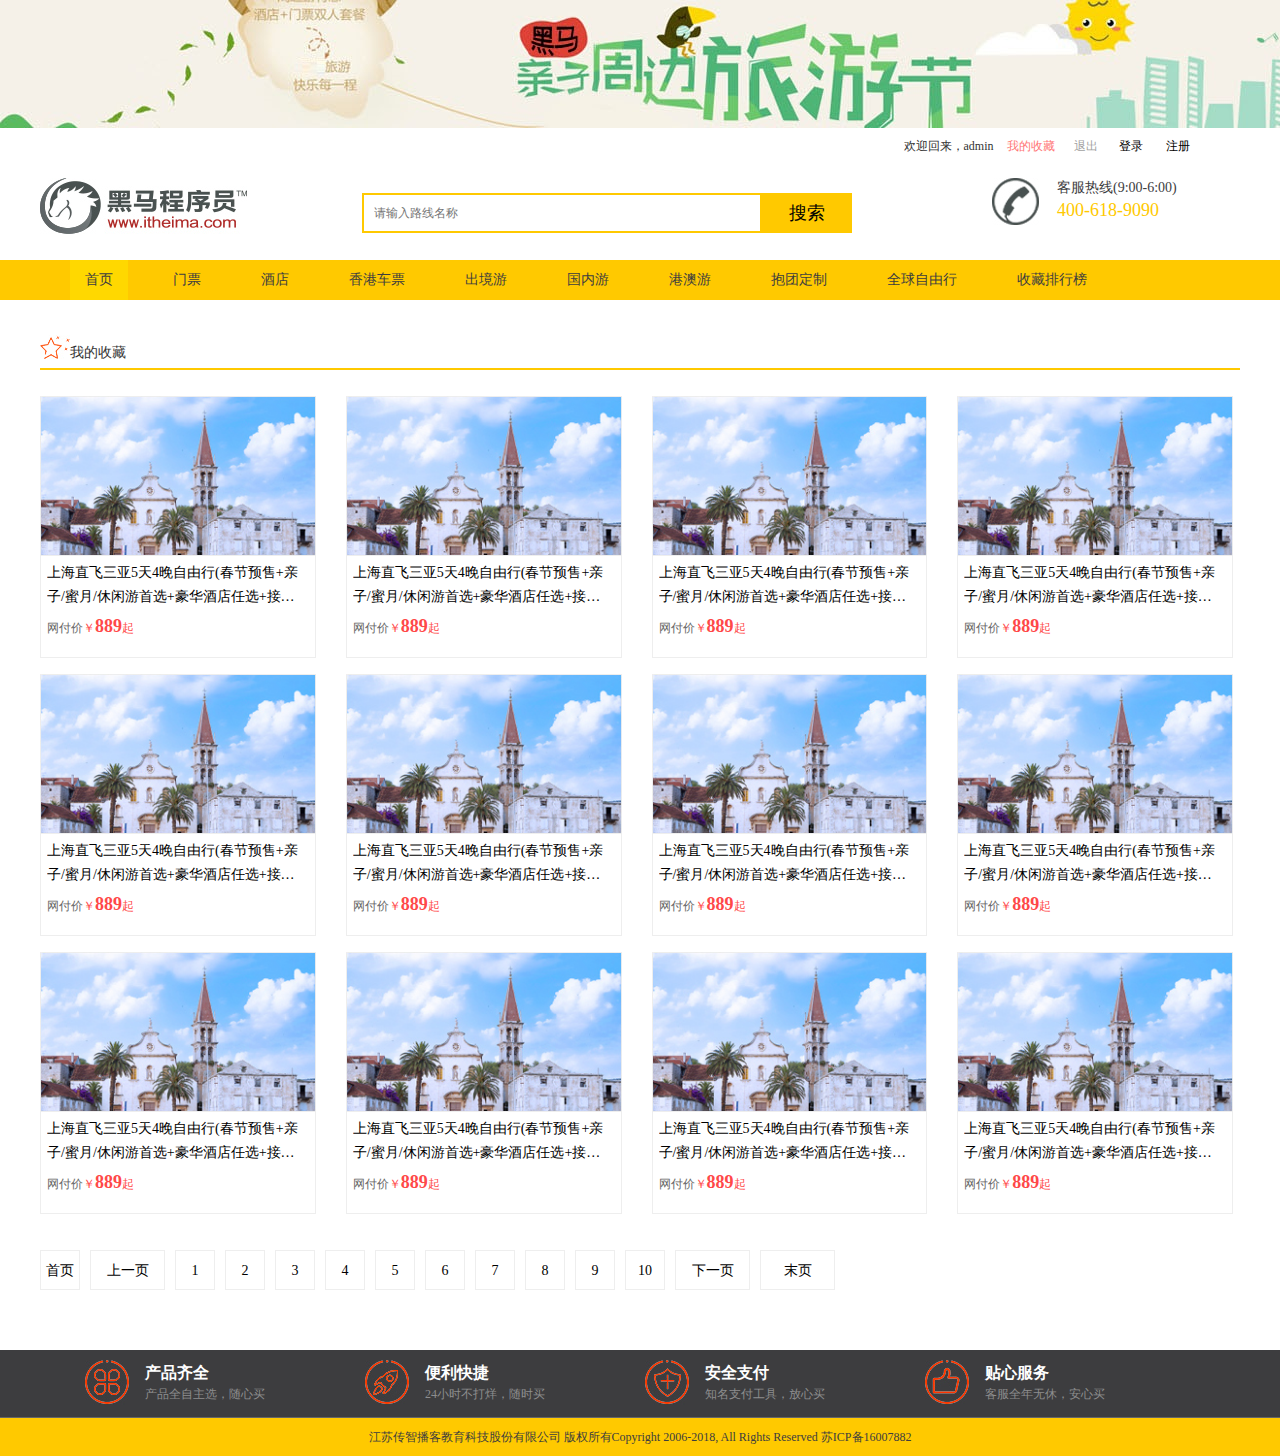
<file: travel/myfavorite.html>
<!DOCTYPE html>
<html lang="en">
    <head>
        <meta charset="utf-8">
        <title>黑马旅游网-我的收藏</title>
        <link href="css/bootstrap.min.css" rel="stylesheet">
        <link rel="stylesheet" type="text/css" href="css/common.css">
        <link rel="stylesheet" href="css/index.css">
       <style>
           .tab-content .row>div {
            margin-top: 16px;
           } 
           .tab-content {
            margin-bottom: 36px;
           }
       </style>
       <script src="js/jquery-3.3.1.js"></script>
    </head>
    <body>
    <!--引入头部-->
    <div id="header"></div>
         <!-- 排行榜 start-->
        <section id="content">            
            <section class="hemai_jx">
                <div class="jx_top">
                    <div class="jx_tit">
                        <img src="images/icon_5.jpg" alt="">
                        <span>我的收藏</span>
                    </div>                    
                </div>
                <div class="jx_content">
                    <!-- Tab panes -->
                    <div class="tab-content">
                        <div role="tabpanel" class="tab-pane active" id="home">
                            <div class="row">
                                <div class="col-md-3">
                                    <a href="route_detail.html">
                                        <img src="images/collection_pic.jpg" alt="">
                                        <div class="has_border">
                                            <h3>上海直飞三亚5天4晚自由行(春节预售+亲子/蜜月/休闲游首选+豪华酒店任选+接送机)</h3>
                                            <div class="price">网付价<em>￥</em><strong>889</strong><em>起</em></div>
                                        </div>
                                    </a>
                                </div>
                                <div class="col-md-3">
                                    <a href="route_detail.html">
                                        <img src="images/collection_pic.jpg" alt="">
                                        <div class="has_border">
                                            <h3>上海直飞三亚5天4晚自由行(春节预售+亲子/蜜月/休闲游首选+豪华酒店任选+接送机)</h3>
                                            <div class="price">网付价<em>￥</em><strong>889</strong><em>起</em></div>
                                        </div>
                                    </a>
                                </div>
                                <div class="col-md-3">
                                    <a href="route_detail.html">
                                        <img src="images/collection_pic.jpg" alt="">
                                        <div class="has_border">
                                            <h3>上海直飞三亚5天4晚自由行(春节预售+亲子/蜜月/休闲游首选+豪华酒店任选+接送机)</h3>
                                            <div class="price">网付价<em>￥</em><strong>889</strong><em>起</em></div>
                                        </div>
                                    </a>
                                </div>
                                <div class="col-md-3">
                                    <a href="route_detail.html">
                                        <img src="images/collection_pic.jpg" alt="">
                                        <div class="has_border">
                                            <h3>上海直飞三亚5天4晚自由行(春节预售+亲子/蜜月/休闲游首选+豪华酒店任选+接送机)</h3>
                                            <div class="price">网付价<em>￥</em><strong>889</strong><em>起</em></div>
                                        </div>
                                    </a>
                                </div>
                                <div class="col-md-3">
                                    <a href="route_detail.html">
                                        <img src="images/collection_pic.jpg" alt="">
                                        <div class="has_border">
                                            <h3>上海直飞三亚5天4晚自由行(春节预售+亲子/蜜月/休闲游首选+豪华酒店任选+接送机)</h3>
                                            <div class="price">网付价<em>￥</em><strong>889</strong><em>起</em></div>
                                        </div>
                                    </a>
                                </div>
                                <div class="col-md-3">
                                    <a href="route_detail.html">
                                        <img src="images/collection_pic.jpg" alt="">
                                        <div class="has_border">
                                            <h3>上海直飞三亚5天4晚自由行(春节预售+亲子/蜜月/休闲游首选+豪华酒店任选+接送机)</h3>
                                            <div class="price">网付价<em>￥</em><strong>889</strong><em>起</em></div>
                                        </div>
                                    </a>
                                </div>
                                <div class="col-md-3">
                                    <a href="route_detail.html">
                                        <img src="images/collection_pic.jpg" alt="">
                                        <div class="has_border">
                                            <h3>上海直飞三亚5天4晚自由行(春节预售+亲子/蜜月/休闲游首选+豪华酒店任选+接送机)</h3>
                                            <div class="price">网付价<em>￥</em><strong>889</strong><em>起</em></div>
                                        </div>
                                    </a>
                                </div>
                                <div class="col-md-3">
                                    <a href="route_detail.html">
                                        <img src="images/collection_pic.jpg" alt="">
                                        <div class="has_border">
                                            <h3>上海直飞三亚5天4晚自由行(春节预售+亲子/蜜月/休闲游首选+豪华酒店任选+接送机)</h3>
                                            <div class="price">网付价<em>￥</em><strong>889</strong><em>起</em></div>
                                        </div>
                                    </a>
                                </div>
                                 <div class="col-md-3">
                                    <a href="route_detail.html">
                                        <img src="images/collection_pic.jpg" alt="">
                                        <div class="has_border">
                                            <h3>上海直飞三亚5天4晚自由行(春节预售+亲子/蜜月/休闲游首选+豪华酒店任选+接送机)</h3>
                                            <div class="price">网付价<em>￥</em><strong>889</strong><em>起</em></div>
                                        </div>
                                    </a>
                                </div>
                                <div class="col-md-3">
                                    <a href="route_detail.html">
                                        <img src="images/collection_pic.jpg" alt="">
                                        <div class="has_border">
                                            <h3>上海直飞三亚5天4晚自由行(春节预售+亲子/蜜月/休闲游首选+豪华酒店任选+接送机)</h3>
                                            <div class="price">网付价<em>￥</em><strong>889</strong><em>起</em></div>
                                        </div>
                                    </a>
                                </div>
                                <div class="col-md-3">
                                    <a href="route_detail.html">
                                        <img src="images/collection_pic.jpg" alt="">
                                        <div class="has_border">
                                            <h3>上海直飞三亚5天4晚自由行(春节预售+亲子/蜜月/休闲游首选+豪华酒店任选+接送机)</h3>
                                            <div class="price">网付价<em>￥</em><strong>889</strong><em>起</em></div>
                                        </div>
                                    </a>
                                </div>
                                <div class="col-md-3">
                                    <a href="jroute_detail.html">
                                        <img src="images/collection_pic.jpg" alt="">
                                        <div class="has_border">
                                            <h3>上海直飞三亚5天4晚自由行(春节预售+亲子/蜜月/休闲游首选+豪华酒店任选+接送机)</h3>
                                            <div class="price">网付价<em>￥</em><strong>889</strong><em>起</em></div>
                                        </div>
                                    </a>
                                </div>
                            </div>
                        </div>                       
                    </div>
                </div>
                <div class="pageNum">
                    <ul>
                        <li><a href="">首页</a></li>
                        <li class="threeword"><a href="#">上一页</a></li>
                        <li><a href="#">1</a></li>
                        <li><a href="#">2</a></li>
                        <li><a href="#">3</a></li>
                        <li><a href="#">4</a></li>
                        <li><a href="#">5</a></li>
                        <li><a href="#">6</a></li>
                        <li><a href="#">7</a></li>
                        <li><a href="#">8</a></li>
                        <li><a href="#">9</a></li>
                        <li><a href="#">10</a></li>
                        <li class="threeword"><a href="javascript:;">下一页</a></li>
                        <li class="threeword"><a href="javascript:;">末页</a></li>
                    </ul>
                </div>
            </section>                      
        </section>
        <!-- 排行榜 end-->
    	
         <!--引入尾部-->
    	<div id="footer"></div>
        <!--导入布局js，共享header和footer-->
        <script type="text/javascript" src="js/include.js"></script>
    </body>
</html>
</file>
<file: css/default.css>
html, body
	{
		height: 100%;
	}
	
	body
	{
		margin: 0px;
		padding: 0px;
		background: #202020;
		font-family: 'Source Sans Pro', sans-serif;
		font-size: 12pt;
		font-weight: 300;
		color: #444444;
	}
	
	
	h1, h2, h3
	{
		margin: 0;
		padding: 0;
		font-weight: 600;
		color: #333333;
	}
	
	p, ol, ul
	{
		margin-top: 0;
	}
	
	ol, ul
	{
		padding: 0;
		list-style: none;
	}
	
	p
	{
		line-height: 180%;
	}
	
	strong
	{
	}
	
	a
	{
		color: #2980b9;
	}
	
	a:hover
	{
		text-decoration: none;
	}
	
	.container
	{
		overflow: hidden;
		margin: 0em auto;
		width: 1200px;
	}
	
/*********************************************************************************/
/* Image Style                                                                   */
/*********************************************************************************/

	.image
	{
		display: inline-block;
	}
	
	.image img
	{
		display: block;
		width: 100%;
	}
	
	.image-full
	{
		display: block;
		width: 100%;
		margin: 0 0 2em 0;
	}
	
	.image-left
	{
		float: left;
		margin: 0 2em 2em 0;
	}
	
	.image-centered
	{
		display: block;
		margin: 0 0 2em 0;
	}
	
	.image-centered img
	{
		margin: 0 auto;
		width: auto;
	}

/*********************************************************************************/
/* List Styles                                                                   */
/*********************************************************************************/

	ul.style1
	{
		margin: 0 auto;
		padding: 0;
		width: 80%;
		overflow: hidden;
		list-style: none;
		text-align: left;
		color: #6c6c6c
	}
	
	ul.style1 li
	{
		padding: 1.6em 0em 0em 0em;
		margin: 0 0 2.5em 0;
		border-top: 1px solid rgba(0,0,0,.1); 
	}
	
	ul.style1 li:first-child
	{
		border-top: none;
	}
	
	ul.style1 p
	{
		margin: 0;
	}
	
	ul.style1 a
	{
		display: block;
		text-decoration: none;
		color: #2D2D2D;
	}
	
	ul.style1 a:hover
	{
		text-decoration: underline;
	}
	
	ul.style1 h3
	{
		padding: 1em 0em 5px 0em;
		text-transform: uppercase;
		font-size: 1em;
		font-weight: 400;
	}
	
	ul.style1 .first
	{
		padding-top: 0;
		background: none;
	}
	
	ul.style1 .date
	{
		float: left;
		position: relative;
		width: 80px;
		height: 70px;
		margin: 0.5em 1.5em 0em 0.5em;
		padding: 1.5em 0em 1.5em 0em;
		box-shadow: 0px 0px 0px 5px rgba(255,255,255,0.1);
		line-height: normal;
		text-align: center;
		text-transform: uppercase;
		text-shadow: 0px 1px 0px rgba(0,0,0,.2);
		font-size: 1em;
		font-weight: 400;
		border-right: 1px solid rgba(0,0,0,.1); 
	}
	
	ul.style1 .date:after
	{
		content: '';
		display: block;
		position: absolute;
		left: 0;
		top: 0;
		width: 100%;
		height: 100%;
		border-radius: 6px;
	}
	
	ul.style1 .date b
	{
		margin: 0;
		padding: 0;
		display: block;
		margin-top: -5px;
		font-size: 1.8em;
		font-weight: 700;
	}
	
	ul.style1 .date a
	{
	}
	
	ul.style1 .date a:hover
	{
		text-decoration: none;
	}


/*********************************************************************************/
/* Social Icon Styles                                                            */
/*********************************************************************************/

	ul.contact
	{
		margin: 0;
		padding: 2em 0em 0em 0em;
		list-style: none;
	}
	
	ul.contact li
	{
		display: inline-block;
		padding: 0em 0.30em;
		font-size: 1em;
	}
	
	ul.contact li span
	{
		display: none;
		margin: 0;
		padding: 0;
	}
	
	ul.contact li a
	{
		color: #FFF;
	}
	
	ul.contact li a:before
	{
		display: inline-block;
		background: #3f3f3f;
		width: 40px;
		height: 40px;
		line-height: 40px;
		border-radius: 20px;
		text-align: center;
		color: #FFFFFF;
	}
	
	ul.contact li a.icon-twitter:before { background: #2DAAE4; }
	ul.contact li a.icon-facebook:before { background: #39599F; }
	ul.contact li a.icon-dribbble:before { background: #C4376B;	}
	ul.contact li a.icon-tumblr:before { background: #31516A; }
	ul.contact li a.icon-rss:before { background: #F2600B; }

/*********************************************************************************/
/* Button Style                                                                  */
/*********************************************************************************/

	.button
	{
		display: inline-block;
		padding: 1em 3em 1em 2em;
		letter-spacing: 0.20em;
		text-decoration: none;
		text-transform: uppercase;
		font-weight: 400;
		font-size: 0.90em;
		color: #FFF;
	}
	
	.button:before
	{
		display: inline-block;
		background: #FFC31F;
		margin-right: 1em;
		width: 40px;
		height: 40px;
		line-height: 40px;
		border-radius: 20px;
		text-align: center;
		color: #272925;
	}
		
/*********************************************************************************/
/* 4-column                                                                      */
/*********************************************************************************/

	.box1,
	.box2,
	.box3,
	.box4
	{
		width: 235px;
	}
	
	.box1,
	.box2,
	.box3,
	{
		float: left;
		margin-right: 20px;
	}
	
	.box4
	{
		float: right;
	}
	
/*********************************************************************************/
/* 3-column                                                                      */
/*********************************************************************************/

	.boxA,
	.boxB,
	.boxC
	{
		width: 320px;
	}

	.boxA,
	.boxB,
	{
		float: left;
		margin-right: 20px;
	}
	
	.boxC
	{
		float: right;
	}

/*********************************************************************************/
/* 2-column                                                                      */
/*********************************************************************************/

	.tbox1,
	.tbox2
	{
		width: 575px;
	}
	
	.tbox1
	{
		float: left;
	}

	.tbox2
	{
		float: right;
	}

/*********************************************************************************/
/* Heading Titles                                                                */
/*********************************************************************************/

	.title
	{
		margin-bottom: 3em;
	}
	
	.title h2
	{
		text-transform: lowercase;
		font-size: 2.8em;
	}
	
	.title .byline
	{
		font-size: 1.3em;
		color: #6F6F6F;
	}
		
/*********************************************************************************/
/* Header                                                                        */
/*********************************************************************************/

	#header
	{
		position: relative;
		float: left;
		width: 300px;
		padding: 3em 0em;
	}

/*********************************************************************************/
/* Logo                                                                          */
/*********************************************************************************/

	#logo
	{
		text-align: center;
		margin-bottom: 4em;
	}
	
	#logo h1
	{
		display: block;
	}
	
	#logo a
	{
		text-decoration: none;
		color: #FFF;
	}
	
	#logo span
	{
		padding-right: 0.5em;
		text-transform: uppercase;
		font-size: 0.90em;
		color: rgba(255,255,255,0.3);
	}

	#logo span a
	{
		color: rgba(255,255,255,0.5);
	}
	
	#logo img
	{
		display: inline-block;
		margin-bottom: 1em;
		border-radius: 50%;
	}

/*********************************************************************************/
/* Menu                                                                          */
/*********************************************************************************/

	#menu
	{
	}
	
	#menu ul
	{
	}
	
	#menu li
	{
		border-top: 1px solid rgba(255,255,255,0.08);
	}
	
	#menu li a, #menu li span
	{
		display: block;
		padding: 2em 1.5em;
		text-align: center;
		text-decoration:  none;
		text-transform: uppercase;
		font-weight: 700;
		color: rgba(255,255,255,0.5);
	}
	
	#menu li:hover a, #menu li.active a, #menu li.active span
	{
	}
	
	#menu .current_page_item a
	{
		background: #2980b9;
		color: rgba(255,255,255,1);
	}
	
	#menu .icon
	{
	}

/*********************************************************************************/
/* Banner                                                                        */
/*********************************************************************************/

	#banner
	{
		margin-bottom: 4em;
	}

/*********************************************************************************/
/* Page                                                                          */
/*********************************************************************************/

	#page
	{
		background: #2a2a2a;
	}

/*********************************************************************************/
/* Main                                                                          */
/*********************************************************************************/

	#main
	{
		overflow: hidden;
		float: right;
		width: 800px;
		padding: 3em 50px 5em 50px;
		background: #FFF;
		border-top: 6px solid #2980b9;
		text-align: center;
	}

/*********************************************************************************/
/* Featured                                                                      */
/*********************************************************************************/

	#featured
	{
		overflow: hidden;
		margin-bottom: 3em;
		padding-top: 5em;
		border-top: 1px solid rgba(0,0,0,0.08);
	}

/*********************************************************************************/
/* Sidebar                                                                       */
/*********************************************************************************/

	#sidebar
	{
	}

/*********************************************************************************/
/* Footer                                                                        */
/*********************************************************************************/

	#footer
	{
	}

/*********************************************************************************/
/* Copyright                                                                     */
/*********************************************************************************/

	#copyright
	{
		overflow: hidden;
		padding: 5em 0em;
		border-top: 1px solid rgba(0,0,0,0.08);
	}
	
	#copyright span
	{
		display: block;
		letter-spacing: 0.20em;
		line-height: 2.5em;
		text-align: center;
		text-transform: uppercase;
		font-size: 0.80em;
		color: rgba(0,0,0,0.7);
	}
	
	#copyright a
	{
		text-decoration: none;
		color: rgba(0,0,0,0.9);
	}

	.fa
	{
		display: block;
		color: #000;
		background: red;
	}
</file>
<file: html/default.css>
html, body
	{
		height: 100%;
	}
	
	body
	{
		margin: 0px;
		padding: 0px;
		background: #202020;
		font-family: 'Source Sans Pro', sans-serif;
		font-size: 12pt;
		font-weight: 300;
		color: #444444;
	}
	
	
	h1, h2, h3
	{
		margin: 0;
		padding: 0;
		font-weight: 600;
		color: #333333;
	}
	
	p, ol, ul
	{
		margin-top: 0;
	}
	
	ol, ul
	{
		padding: 0;
		list-style: none;
	}
	
	p
	{
		line-height: 180%;
	}
	
	strong
	{
	}
	
	a
	{
		color: #2980b9;
	}
	
	a:hover
	{
		text-decoration: none;
	}
	
	.container
	{
		overflow: hidden;
		margin: 0em auto;
		width: 1200px;
	}
	
/*********************************************************************************/
/* Image Style                                                                   */
/*********************************************************************************/

	.image
	{
		display: inline-block;
	}
	
	.image img
	{
		display: block;
		width: 100%;
	}
	
	.image-full
	{
		display: block;
		width: 100%;
		margin: 0 0 2em 0;
	}
	
	.image-left
	{
		float: left;
		margin: 0 2em 2em 0;
	}
	
	.image-centered
	{
		display: block;
		margin: 0 0 2em 0;
	}
	
	.image-centered img
	{
		margin: 0 auto;
		width: auto;
	}

/*********************************************************************************/
/* List Styles                                                                   */
/*********************************************************************************/

	ul.style1
	{
		margin: 0 auto;
		padding: 0;
		width: 80%;
		overflow: hidden;
		list-style: none;
		text-align: left;
		color: #6c6c6c
	}
	
	ul.style1 li
	{
		padding: 1.6em 0em 0em 0em;
		margin: 0 0 2.5em 0;
		border-top: 1px solid rgba(0,0,0,.1); 
	}
	
	ul.style1 li:first-child
	{
		border-top: none;
	}
	
	ul.style1 p
	{
		margin: 0;
	}
	
	ul.style1 a
	{
		display: block;
		text-decoration: none;
		color: #2D2D2D;
	}
	
	ul.style1 a:hover
	{
		text-decoration: underline;
	}
	
	ul.style1 h3
	{
		padding: 1em 0em 5px 0em;
		text-transform: uppercase;
		font-size: 1em;
		font-weight: 400;
	}
	
	ul.style1 .first
	{
		padding-top: 0;
		background: none;
	}
	
	ul.style1 .date
	{
		float: left;
		position: relative;
		width: 80px;
		height: 70px;
		margin: 0.5em 1.5em 0em 0.5em;
		padding: 1.5em 0em 1.5em 0em;
		box-shadow: 0px 0px 0px 5px rgba(255,255,255,0.1);
		line-height: normal;
		text-align: center;
		text-transform: uppercase;
		text-shadow: 0px 1px 0px rgba(0,0,0,.2);
		font-size: 1em;
		font-weight: 400;
		border-right: 1px solid rgba(0,0,0,.1); 
	}
	
	ul.style1 .date:after
	{
		content: '';
		display: block;
		position: absolute;
		left: 0;
		top: 0;
		width: 100%;
		height: 100%;
		border-radius: 6px;
	}
	
	ul.style1 .date b
	{
		margin: 0;
		padding: 0;
		display: block;
		margin-top: -5px;
		font-size: 1.8em;
		font-weight: 700;
	}
	
	ul.style1 .date a
	{
	}
	
	ul.style1 .date a:hover
	{
		text-decoration: none;
	}


/*********************************************************************************/
/* Social Icon Styles                                                            */
/*********************************************************************************/

	ul.contact
	{
		margin: 0;
		padding: 2em 0em 0em 0em;
		list-style: none;
	}
	
	ul.contact li
	{
		display: inline-block;
		padding: 0em 0.30em;
		font-size: 1em;
	}
	
	ul.contact li span
	{
		display: none;
		margin: 0;
		padding: 0;
	}
	
	ul.contact li a
	{
		color: #FFF;
	}
	
	ul.contact li a:before
	{
		display: inline-block;
		background: #3f3f3f;
		width: 40px;
		height: 40px;
		line-height: 40px;
		border-radius: 20px;
		text-align: center;
		color: #FFFFFF;
	}
	
	ul.contact li a.icon-twitter:before { background: #2DAAE4; }
	ul.contact li a.icon-facebook:before { background: #39599F; }
	ul.contact li a.icon-dribbble:before { background: #C4376B;	}
	ul.contact li a.icon-tumblr:before { background: #31516A; }
	ul.contact li a.icon-rss:before { background: #F2600B; }

/*********************************************************************************/
/* Button Style                                                                  */
/*********************************************************************************/

	.button
	{
		display: inline-block;
		padding: 1em 3em 1em 2em;
		letter-spacing: 0.20em;
		text-decoration: none;
		text-transform: uppercase;
		font-weight: 400;
		font-size: 0.90em;
		color: #FFF;
	}
	
	.button:before
	{
		display: inline-block;
		background: #FFC31F;
		margin-right: 1em;
		width: 40px;
		height: 40px;
		line-height: 40px;
		border-radius: 20px;
		text-align: center;
		color: #272925;
	}
		
/*********************************************************************************/
/* 4-column                                                                      */
/*********************************************************************************/

	.box1,
	.box2,
	.box3,
	.box4
	{
		width: 235px;
	}
	
	.box1,
	.box2,
	.box3,
	{
		float: left;
		margin-right: 20px;
	}
	
	.box4
	{
		float: right;
	}
	
/*********************************************************************************/
/* 3-column                                                                      */
/*********************************************************************************/

	.boxA,
	.boxB,
	.boxC
	{
		width: 320px;
	}

	.boxA,
	.boxB,
	{
		float: left;
		margin-right: 20px;
	}
	
	.boxC
	{
		float: right;
	}

/*********************************************************************************/
/* 2-column                                                                      */
/*********************************************************************************/

	.tbox1,
	.tbox2
	{
		width: 575px;
	}
	
	.tbox1
	{
		float: left;
	}

	.tbox2
	{
		float: right;
	}

/*********************************************************************************/
/* Heading Titles                                                                */
/*********************************************************************************/

	.title
	{
		margin-bottom: 3em;
	}
	
	.title h2
	{
		text-transform: lowercase;
		font-size: 2.8em;
	}
	
	.title .byline
	{
		font-size: 1.3em;
		color: #6F6F6F;
	}
		
/*********************************************************************************/
/* Header                                                                        */
/*********************************************************************************/

	#header
	{
		position: relative;
		float: left;
		width: 300px;
		padding: 3em 0em;
	}

/*********************************************************************************/
/* Logo                                                                          */
/*********************************************************************************/

	#logo
	{
		text-align: center;
		margin-bottom: 4em;
	}
	
	#logo h1
	{
		display: block;
	}
	
	#logo a
	{
		text-decoration: none;
		color: #FFF;
	}
	
	#logo span
	{
		padding-right: 0.5em;
		text-transform: uppercase;
		font-size: 0.90em;
		color: rgba(255,255,255,0.3);
	}

	#logo span a
	{
		color: rgba(255,255,255,0.5);
	}
	
	#logo img
	{
		display: inline-block;
		margin-bottom: 1em;
		border-radius: 50%;
	}

/*********************************************************************************/
/* Menu                                                                          */
/*********************************************************************************/

	#menu
	{
	}
	
	#menu ul
	{
	}
	
	#menu li
	{
		border-top: 1px solid rgba(255,255,255,0.08);
	}
	
	#menu li a, #menu li span
	{
		display: block;
		padding: 2em 1.5em;
		text-align: center;
		text-decoration:  none;
		text-transform: uppercase;
		font-weight: 700;
		color: rgba(255,255,255,0.5);
	}
	
	#menu li:hover a, #menu li.active a, #menu li.active span
	{
	}
	
	#menu .current_page_item a
	{
		background: #2980b9;
		color: rgba(255,255,255,1);
	}
	
	#menu .icon
	{
	}

/*********************************************************************************/
/* Banner                                                                        */
/*********************************************************************************/

	#banner
	{
		margin-bottom: 4em;
	}

/*********************************************************************************/
/* Page                                                                          */
/*********************************************************************************/

	#page
	{
		background: #2a2a2a;
	}

/*********************************************************************************/
/* Main                                                                          */
/*********************************************************************************/

	#main
	{
		overflow: hidden;
		float: right;
		width: 800px;
		padding: 3em 50px 5em 50px;
		background: #FFF;
		border-top: 6px solid #2980b9;
		text-align: center;
	}

/*********************************************************************************/
/* Featured                                                                      */
/*********************************************************************************/

	#featured
	{
		overflow: hidden;
		margin-bottom: 3em;
		padding-top: 5em;
		border-top: 1px solid rgba(0,0,0,0.08);
	}

/*********************************************************************************/
/* Sidebar                                                                       */
/*********************************************************************************/

	#sidebar
	{
	}

/*********************************************************************************/
/* Footer                                                                        */
/*********************************************************************************/

	#footer
	{
	}

/*********************************************************************************/
/* Copyright                                                                     */
/*********************************************************************************/

	#copyright
	{
		overflow: hidden;
		padding: 5em 0em;
		border-top: 1px solid rgba(0,0,0,0.08);
	}
	
	#copyright span
	{
		display: block;
		letter-spacing: 0.20em;
		line-height: 2.5em;
		text-align: center;
		text-transform: uppercase;
		font-size: 0.80em;
		color: rgba(0,0,0,0.7);
	}
	
	#copyright a
	{
		text-decoration: none;
		color: rgba(0,0,0,0.9);
	}

	.fa
	{
		display: block;
		color: #000;
		background: red;
	}
</file>
<file: travel/css/common.css>
/*
* @Author: WCM
* @Date:   2018-01-27 15:13:13
* @Last Modified by:   WCM
* @Last Modified time: 2018-01-27 15:17:57
*/

/*css 初始化 */
html, body, ul, li, ol, dl, dd, dt, p, h1, h2, h3, h4, h5, h6, form, fieldset, legend, img {
    margin: 0;
    padding: 0;  
    box-sizing: border-box;
    font-family: '微软雅黑';
}

fieldset, img, input, button {
    border: none;
    padding: 0;
    margin: 0;
    outline-style: none;  /*外面环绕线*/
}

ul, ol {
    list-style: none;
}

input {
    padding-top: 0;
    padding-bottom: 0;
      /*字体的自动识别*/
}
select, input {
    vertical-align: middle;
}

/*输入字居中显示*/
select, input, textarea {
    font-size: 12px;
    margin: 0;
}

textarea {
    resize: none;  /*不可以随意拖动*/
}
img{
    display: block;
}
table {
    border-collapse: collapse; /*合并外连线*/
}

.clearfix:before, .clearfix:after {
    content: "";
    display: table;
    clear: both;
}

.clearfix {
    *zoom: 1; /*IE/7/6*/  /*兼容IE6下的写法*/
}
a {
    text-decoration: none;
}

h1, h2, h3, h4, h5, h6 {
    text-decoration: none;
    font-weight: normal;
    font-size: 100%;
}

/*头部*/

#header {
    width: 100%;
    overflow: hidden;
}

.top_banner {
    width: 1500px;
    height: 128px;
    margin: 0 auto;
}

.shortcut {
    width: 1200px;
    height: 50px;
}

.login_out, .login {  
    height: 50px;
    line-height: 36px;
    float: right;
}

.login {
    width: 205px;
    font-size: 12px;
}
.login a{
    font-size: 12px;
    color: #a1a1a1;
}
.login .collection {
    color: #ff7676;
    margin: 0 16px 0 10px;
}
.login_out a {
    color: #000;
    font-size: 12px;
    margin: 0 10px;
}

.header_wrap {
    widows: 100%;
    overflow: hidden;
}

.topbar {
    width: 1200px;
    overflow: hidden;
    margin: 0 auto;
}

.logo,
.search,
.hottel {
    float: left;
}

.logo a {
    display: inline-block;
}

.search {
    margin: 15px 140px 0 115px;
}

.search_input {
    float: left;
    width: 400px;
    height: 36px;
    border: 2px solid #ffc900;
    padding-left: 10px;
}

.search_input:focus {
    outline: none;
}

.search-button {
    float: left;
    width: 90px;
    height: 40px;
    background: #ffc900;
    text-align: center;
    line-height: 40px;
    color: #000;
    font-size: 18px;
}

::-webkit-input-placeholder {
    /* WebKit browsers */
    font-size: 12px;
}

:-moz-placeholder {
    /* Mozilla Firefox 4 to 18 */
    font-size: 12px;
}

::-moz-placeholder {
    /* Mozilla Firefox 19+ */
    font-size: 12px;
}

:-ms-input-placeholder {
    /* Internet Explorer 10+ */
    font-size: 12x;
}

.hot_pic,
.hot_tel {
    float: left;
}

.hot_pic {
    margin-right: 18px;
}

.hot_time {
    color: #3d3d3f;
    font-size: 14px;
}

.hot_num {
    color: #ffc900;
    font-size: 18px;
}

.navitem {
    width: 100%;
    height: 40px;
    background: #ffc900;
}

.nav {
    width: 1200px;
    margin: 20px auto 0;
}

.nav li {
    float: left;
    margin-left: 30px;
}

.nav li a {
    color: #3d3d3f;
    font-size: 14px;
    display: inline-block;
}

.nav>li>a:focus, .nav>li>a:hover{
    background: none;
}

.nav .nav-active {
    background-color: #ffd800;
}

.nav>li>a {   
    padding: 10px 15px;
}

/*公共页尾*/


/*页尾*/
.fl {
    float: left;
}
#footer {
    width: 100%;
    background: #3d3d3f;
}

.why_select {    
    overflow: hidden;
    margin: 0 auto;
    border-bottom: solid 1px #666;
    padding: 10px 85px;
    font-family: '微软雅黑';
}

.why_select dl {
    float: left;
    margin-bottom: 0;
}

.why_select dd {
    margin: 4px 100px 0 60px;
}

.why_select h1 {
    font-size: 16px;
    color: #fff;
    font-weight: bold;
    margin: 0;
}

.why_select h1.title {
    line-height: 50px;
    padding-right: 25px;
}

.why_select h2 {
    font-size: 12px;
    color: #8d8d8e;
    line-height: 26px;
}

.why_select .icon {
    width: 50px;
    height: 50px;
}



.company {
    width: 100%;
    height: 38px;
    line-height: 38px;
    background: #ffc900;
    color: #3d3d3f;
    text-align: center;
    font-size: 12px;
}


/*分页样式*/
.pageNum {
    width: 100%;
    overflow: hidden;
}


.pageNum ul li {
  width: 40px;
  height: 40px;
  float: left;
  border: 1px solid #eee;
  margin-right: 10px;
  text-align: center;
  line-height: 40px;
}
.pageNum ul li.curPage {
    background-color: #ffc900;
}
.pageNum ul li a {
  width: 100%;
  height: 100%;
  color: #000;
  font-size: 14px;
}
.pageNum ul .threeword {
  width: 75px;
}
</file>
<file: travel/css/index.css>
.search_input {
	height: 40px;
}
/*黑马精选*/
#content {
	margin-bottom: 60px;
}
.hemai_jx{
	width: 1200px;
	overflow: hidden;
	margin: 0 auto;
}
.jx_top{
	width: 1200px;
	height: 35px;
	line-height: 35px;
	margin: 0 auto;
}

.jx_top {
	margin-top: 35px;
	border-bottom: 2px solid #ffc900;
}
.jx_tit, .jx_tabs {
	float: left;
	
}
.jx_tit {
	width:100px;
	height: 35px;
	line-height: 35px;
}
.jx_tit img{
	vertical-align: top;
	float: left;
}
.jx_tabs {
	list-style: none;
	margin-bottom: 0;
	height: 35px;
	margin-left: 120px;
}
.jx_tabs li {
	float: left;
	height: 35px;
	position: relative;			
}
.jx_tabs li span{
	display: inline-block;
    width: 110px;
    height: 33px;  
    border: 1px solid #f0f0f0;
    border-bottom: none;
    transform: skew(-30deg);
}
.jx_tabs li a{
	width: 110px;
    height: 35px;
    line-height: 35px;
    text-align: center;
    position: absolute;
    top: 0px;
    z-index: 99;
    text-decoration: none;
    color: #000;
    font-size: 16px;
}
.jx_tabs .active span {
	background: #ffc900;
	border:none;
}
.jx_tabs .active a{
	  color: #fff;
}


.jx_content .row, .guone_r .row {
    margin-right: -8px;
}
.jx_content a, .guone_r a{
	text-decoration: none;
	display: block;	
}
.jx_content .has_border, .guone_r .has_border{		
	border: 1px solid #eee;
	padding: 0 6px;
}
.jx_content h3, .guone_r h3 {
	margin: 5px 0;
    padding-right: 11px;
    font-size: 14px;
    color: #000;
    line-height: 24px;   
    overflow: hidden;
    font-weight: normal;
    background-color: #fff;
    display: -webkit-box;
    -webkit-box-orient: vertical;
    -webkit-line-clamp: 2;
    overflow: hidden;
}
.jx_content img, .guone_r .row img {
	display: block;
    width: 100%;
}
.price {
	font-size: 12px;
	color: #666;
	padding-bottom: 17px;
}
.price em {
    font-size: 12px;
    font-style: normal;
    color: #ff4848;
}
.price strong {
    font-size: 18px;
    color: #ff4848;
}
.tab-content {
	margin-top: 10px;
}



/*国内游*/


.heima_gn{
	width: 100%;
    overflow: hidden;
}
.guonei_l, 
.guone_r {
	float: left;
}
.guonei_l {
	width:360px;
	height: 490px;
	margin-right: 50px;
	margin-top: 10px;
}
.guone_r {
	width:790px;
	height: 490px;
}
.guone_r .row>div {
	margin-top: 10px;
}


.fl {
	float: left;
	
}
</file>
<file: travel/css/ranking-list.css>
.contant {
    width: 1200px;
    margin: 20px auto 60px;    
}
a{
  color:inherit;
}

.contant .shaixuan {
    width: 100%;
    height: 50px;
    line-height: 50px;
    background-color: #eee;
    font-size: 16px;
    padding: 0 20px;
    box-sizing: border-box;
}

.contant .shaixuan input {
    padding: 0;
    margin: 0;
    border: 0;
    padding: 0 10px;
    box-sizing: border-box;
}

.contant .shaixuan>input:nth-of-type(1) {
    width: 470px;
    height: 30px;
    border: 1px solid #ccc;
    border-radius: 3px;
    margin-left: 20px;
    margin-right: 50px;
}

.contant .shaixuan>input:nth-of-type(2),
.contant .shaixuan>input:nth-of-type(3) {
    width: 72px;
    height: 30px;
    border: 1px solid #ccc;
    border-radius: 3px;
    margin-left: 30px;
    margin-right: 10px;
}

.contant .shaixuan>input:nth-of-type(3) {
    margin-left: 10px;
}

.contant .shaixuan>button {
    width: 110px;
    height: 30px;
    background-color: #ffc900;
    text-align: center;
    line-height: 30px;
    border-radius: 3px;
    float: right;
    margin-right: 20px;
    margin-top: 10px;
    cursor: pointer;
}

.contant .list {
    padding-bottom: 40px;
}

.contant .list li:nth-of-type(2n-1) {
    margin-right: 20px;
}

.contant .list li {
    width: 590px;
    height: 170px;
    margin-top: 20px;
    float: left;
    border: 1px solid #eee;
    padding: 15px 20px;
    box-sizing: border-box;
}

.contant .list li .num {
    width: 40px;
    height: 40px;
    line-height: 40px;
    text-align: center;
    float: left;
    margin-top: 50px;
    margin-right: 20px;
    background-color: #ffc343;
}

.contant .list li .one {
    background-color: #ff4444;
}

.contant .list li .two {
    background-color: #ff803b;
}

.contant .list li img {
    width: 170px;
    height: 140px;
    float: left;
    margin-right: 20px;
}

.contant .list li h4 {
    overflow: hidden;
    text-overflow: ellipsis;
    display: -webkit-box;
    -webkit-box-orient: vertical;
    -webkit-line-clamp: 2;
}

.contant .list li p {
    font-size: 18px;
    color: #ff4848;
    margin-top: 50px;
}

.contant .list li p .price {
    float: left;
}

.contant .list li p .price span {
    font-size: 26px;
}

.contant .list li p .shouchang {
    float: right;
    font-size: 16px;
    color: #000;
    margin-top: 10px;
}
</file>
<file: css/fonts.css>
@charset 'UTF-8';

@font-face{font-family:'FontAwesome';src:url('font/fontawesome-webfont.eot?v=4.0.1');src:url('font/fontawesome-webfont.eot?#iefix&v=4.0.1') format('embedded-opentype'),url('font/fontawesome-webfont.woff?v=4.0.1') format('woff'),url('font/fontawesome-webfont.ttf?v=4.0.1') format('truetype'),url('font/fontawesome-webfont.svg?v=4.0.1#fontawesomeregular') format('svg');font-weight:normal;font-style:normal}

/*********************************************************************************/
/* Icons                                                                         */
/* Powered by Font Awesome by Dave Gandy | http://fontawesome.io                 */
/* Licensed under the SIL OFL 1.1 (font), MIT (CSS)                              */
/*********************************************************************************/

	.fa
	{
		text-decoration: none;
	}

		.fa:before
		{
			display:inline-block;
			font-family: FontAwesome;
			font-size: 1.25em;
			text-decoration: none;
			font-style: normal;
			font-weight: normal;
			line-height: 1;
			-webkit-font-smoothing:antialiased;
			-moz-osx-font-smoothing:grayscale;
		}

		.fa-lg{font-size:1.3333333333333333em;line-height:.75em;vertical-align:-15%}
		.fa-2x{font-size:2em}
		.fa-3x{font-size:3em}
		.fa-4x{font-size:4em}
		.fa-5x{font-size:5em}
		.fa-fw{width:1.2857142857142858em;text-align:center}
		.fa-ul{padding-left:0;margin-left:2.142857142857143em;list-style-type:none}.fa-ul>li{position:relative}
		.fa-li{position:absolute;left:-2.142857142857143em;width:2.142857142857143em;top:.14285714285714285em;text-align:center}.fa-li.fa-lg{left:-1.8571428571428572em}
		.fa-border{padding:.2em .25em .15em;border:solid .08em #eee;border-radius:.1em}
		.pull-right{float:right}
		.pull-left{float:left}
		.fa.pull-left{margin-right:.3em}
		.fa.pull-right{margin-left:.3em}
		.fa-spin{-webkit-animation:spin 2s infinite linear;-moz-animation:spin 2s infinite linear;-o-animation:spin 2s infinite linear;animation:spin 2s infinite linear}
		@-moz-keyframes spin{0%{-moz-transform:rotate(0deg)} 100%{-moz-transform:rotate(359deg)}}@-webkit-keyframes spin{0%{-webkit-transform:rotate(0deg)} 100%{-webkit-transform:rotate(359deg)}}@-o-keyframes spin{0%{-o-transform:rotate(0deg)} 100%{-o-transform:rotate(359deg)}}@-ms-keyframes spin{0%{-ms-transform:rotate(0deg)} 100%{-ms-transform:rotate(359deg)}}@keyframes spin{0%{transform:rotate(0deg)} 100%{transform:rotate(359deg)}}.fa-rotate-90{filter:progid:DXImageTransform.Microsoft.BasicImage(rotation=1);-webkit-transform:rotate(90deg);-moz-transform:rotate(90deg);-ms-transform:rotate(90deg);-o-transform:rotate(90deg);transform:rotate(90deg)}
		.fa-rotate-180{filter:progid:DXImageTransform.Microsoft.BasicImage(rotation=2);-webkit-transform:rotate(180deg);-moz-transform:rotate(180deg);-ms-transform:rotate(180deg);-o-transform:rotate(180deg);transform:rotate(180deg)}
		.fa-rotate-270{filter:progid:DXImageTransform.Microsoft.BasicImage(rotation=3);-webkit-transform:rotate(270deg);-moz-transform:rotate(270deg);-ms-transform:rotate(270deg);-o-transform:rotate(270deg);transform:rotate(270deg)}
		.fa-flip-horizontal{filter:progid:DXImageTransform.Microsoft.BasicImage(rotation=0, mirror=1);-webkit-transform:scale(-1, 1);-moz-transform:scale(-1, 1);-ms-transform:scale(-1, 1);-o-transform:scale(-1, 1);transform:scale(-1, 1)}
		.fa-flip-vertical{filter:progid:DXImageTransform.Microsoft.BasicImage(rotation=2, mirror=1);-webkit-transform:scale(1, -1);-moz-transform:scale(1, -1);-ms-transform:scale(1, -1);-o-transform:scale(1, -1);transform:scale(1, -1)}
		.fa-stack{position:relative;display:inline-block;width:2em;height:2em;line-height:2em;vertical-align:middle}
		.fa-stack-1x,.fa-stack-2x{position:absolute;left:0;width:100%;text-align:center}
		.fa-stack-1x{line-height:inherit}
		.fa-stack-2x{font-size:2em}
		.fa-inverse{color:#fff}
		.fa-glass:before{content:"\f000"}
		.fa-music:before{content:"\f001"}
		.fa-search:before{content:"\f002"}
		.fa-envelope-o:before{content:"\f003"}
		.fa-heart:before{content:"\f004"}
		.fa-star:before{content:"\f005"}
		.fa-star-o:before{content:"\f006"}
		.fa-user:before{content:"\f007"}
		.fa-film:before{content:"\f008"}
		.fa-th-large:before{content:"\f009"}
		.fa-th:before{content:"\f00a"}
		.fa-th-list:before{content:"\f00b"}
		.fa-check:before{content:"\f00c"}
		.fa-times:before{content:"\f00d"}
		.fa-search-plus:before{content:"\f00e"}
		.fa-search-minus:before{content:"\f010"}
		.fa-power-off:before{content:"\f011"}
		.fa-signal:before{content:"\f012"}
		.fa-gear:before,.fa-cog:before{content:"\f013"}
		.fa-trash-o:before{content:"\f014"}
		.fa-home:before{content:"\f015"}
		.fa-file-o:before{content:"\f016"}
		.fa-clock-o:before{content:"\f017"}
		.fa-road:before{content:"\f018"}
		.fa-download:before{content:"\f019"}
		.fa-arrow-circle-o-down:before{content:"\f01a"}
		.fa-arrow-circle-o-up:before{content:"\f01b"}
		.fa-inbox:before{content:"\f01c"}
		.fa-play-circle-o:before{content:"\f01d"}
		.fa-rotate-right:before,.fa-repeat:before{content:"\f01e"}
		.fa-refresh:before{content:"\f021"}
		.fa-list-alt:before{content:"\f022"}
		.fa-lock:before{content:"\f023"}
		.fa-flag:before{content:"\f024"}
		.fa-headphones:before{content:"\f025"}
		.fa-volume-off:before{content:"\f026"}
		.fa-volume-down:before{content:"\f027"}
		.fa-volume-up:before{content:"\f028"}
		.fa-qrcode:before{content:"\f029"}
		.fa-barcode:before{content:"\f02a"}
		.fa-tag:before{content:"\f02b"}
		.fa-tags:before{content:"\f02c"}
		.fa-book:before{content:"\f02d"}
		.fa-bookmark:before{content:"\f02e"}
		.fa-print:before{content:"\f02f"}
		.fa-camera:before{content:"\f030"}
		.fa-font:before{content:"\f031"}
		.fa-bold:before{content:"\f032"}
		.fa-italic:before{content:"\f033"}
		.fa-text-height:before{content:"\f034"}
		.fa-text-width:before{content:"\f035"}
		.fa-align-left:before{content:"\f036"}
		.fa-align-center:before{content:"\f037"}
		.fa-align-right:before{content:"\f038"}
		.fa-align-justify:before{content:"\f039"}
		.fa-list:before{content:"\f03a"}
		.fa-dedent:before,.fa-outdent:before{content:"\f03b"}
		.fa-indent:before{content:"\f03c"}
		.fa-video-camera:before{content:"\f03d"}
		.fa-picture-o:before{content:"\f03e"}
		.fa-pencil:before{content:"\f040"}
		.fa-map-marker:before{content:"\f041"}
		.fa-adjust:before{content:"\f042"}
		.fa-tint:before{content:"\f043"}
		.fa-edit:before,.fa-pencil-square-o:before{content:"\f044"}
		.fa-share-square-o:before{content:"\f045"}
		.fa-check-square-o:before{content:"\f046"}
		.fa-move:before{content:"\f047"}
		.fa-step-backward:before{content:"\f048"}
		.fa-fast-backward:before{content:"\f049"}
		.fa-backward:before{content:"\f04a"}
		.fa-play:before{content:"\f04b"}
		.fa-pause:before{content:"\f04c"}
		.fa-stop:before{content:"\f04d"}
		.fa-forward:before{content:"\f04e"}
		.fa-fast-forward:before{content:"\f050"}
		.fa-step-forward:before{content:"\f051"}
		.fa-eject:before{content:"\f052"}
		.fa-chevron-left:before{content:"\f053"}
		.fa-chevron-right:before{content:"\f054"}
		.fa-plus-circle:before{content:"\f055"}
		.fa-minus-circle:before{content:"\f056"}
		.fa-times-circle:before{content:"\f057"}
		.fa-check-circle:before{content:"\f058"}
		.fa-question-circle:before{content:"\f059"}
		.fa-info-circle:before{content:"\f05a"}
		.fa-crosshairs:before{content:"\f05b"}
		.fa-times-circle-o:before{content:"\f05c"}
		.fa-check-circle-o:before{content:"\f05d"}
		.fa-ban:before{content:"\f05e"}
		.fa-arrow-left:before{content:"\f060"}
		.fa-arrow-right:before{content:"\f061"}
		.fa-arrow-up:before{content:"\f062"}
		.fa-arrow-down:before{content:"\f063"}
		.fa-mail-forward:before,.fa-share:before{content:"\f064"}
		.fa-resize-full:before{content:"\f065"}
		.fa-resize-small:before{content:"\f066"}
		.fa-plus:before{content:"\f067"}
		.fa-minus:before{content:"\f068"}
		.fa-asterisk:before{content:"\f069"}
		.fa-exclamation-circle:before{content:"\f06a"}
		.fa-gift:before{content:"\f06b"}
		.fa-leaf:before{content:"\f06c"}
		.fa-fire:before{content:"\f06d"}
		.fa-eye:before{content:"\f06e"}
		.fa-eye-slash:before{content:"\f070"}
		.fa-warning:before,.fa-exclamation-triangle:before{content:"\f071"}
		.fa-plane:before{content:"\f072"}
		.fa-calendar:before{content:"\f073"}
		.fa-random:before{content:"\f074"}
		.fa-comment:before{content:"\f075"}
		.fa-magnet:before{content:"\f076"}
		.fa-chevron-up:before{content:"\f077"}
		.fa-chevron-down:before{content:"\f078"}
		.fa-retweet:before{content:"\f079"}
		.fa-shopping-cart:before{content:"\f07a"}
		.fa-folder:before{content:"\f07b"}
		.fa-folder-open:before{content:"\f07c"}
		.fa-resize-vertical:before{content:"\f07d"}
		.fa-resize-horizontal:before{content:"\f07e"}
		.fa-bar-chart-o:before{content:"\f080"}
		.fa-twitter-square:before{content:"\f081"}
		.fa-facebook-square:before{content:"\f082"}
		.fa-camera-retro:before{content:"\f083"}
		.fa-key:before{content:"\f084"}
		.fa-gears:before,.fa-cogs:before{content:"\f085"}
		.fa-comments:before{content:"\f086"}
		.fa-thumbs-o-up:before{content:"\f087"}
		.fa-thumbs-o-down:before{content:"\f088"}
		.fa-star-half:before{content:"\f089"}
		.fa-heart-o:before{content:"\f08a"}
		.fa-sign-out:before{content:"\f08b"}
		.fa-linkedin-square:before{content:"\f08c"}
		.fa-thumb-tack:before{content:"\f08d"}
		.fa-external-link:before{content:"\f08e"}
		.fa-sign-in:before{content:"\f090"}
		.fa-trophy:before{content:"\f091"}
		.fa-github-square:before{content:"\f092"}
		.fa-upload:before{content:"\f093"}
		.fa-lemon-o:before{content:"\f094"}
		.fa-phone:before{content:"\f095"}
		.fa-square-o:before{content:"\f096"}
		.fa-bookmark-o:before{content:"\f097"}
		.fa-phone-square:before{content:"\f098"}
		.fa-twitter:before{content:"\f099"}
		.fa-facebook:before{content:"\f09a"}
		.fa-github:before{content:"\f09b"}
		.fa-unlock:before{content:"\f09c"}
		.fa-credit-card:before{content:"\f09d"}
		.fa-rss:before{content:"\f09e"}
		.fa-hdd-o:before{content:"\f0a0"}
		.fa-bullhorn:before{content:"\f0a1"}
		.fa-bell:before{content:"\f0f3"}
		.fa-certificate:before{content:"\f0a3"}
		.fa-hand-o-right:before{content:"\f0a4"}
		.fa-hand-o-left:before{content:"\f0a5"}
		.fa-hand-o-up:before{content:"\f0a6"}
		.fa-hand-o-down:before{content:"\f0a7"}
		.fa-arrow-circle-left:before{content:"\f0a8"}
		.fa-arrow-circle-right:before{content:"\f0a9"}
		.fa-arrow-circle-up:before{content:"\f0aa"}
		.fa-arrow-circle-down:before{content:"\f0ab"}
		.fa-globe:before{content:"\f0ac"}
		.fa-wrench:before{content:"\f0ad"}
		.fa-tasks:before{content:"\f0ae"}
		.fa-filter:before{content:"\f0b0"}
		.fa-briefcase:before{content:"\f0b1"}
		.fa-fullscreen:before{content:"\f0b2"}
		.fa-group:before{content:"\f0c0"}
		.fa-chain:before,.fa-link:before{content:"\f0c1"}
		.fa-cloud:before{content:"\f0c2"}
		.fa-flask:before{content:"\f0c3"}
		.fa-cut:before,.fa-scissors:before{content:"\f0c4"}
		.fa-copy:before,.fa-files-o:before{content:"\f0c5"}
		.fa-paperclip:before{content:"\f0c6"}
		.fa-save:before,.fa-floppy-o:before{content:"\f0c7"}
		.fa-square:before{content:"\f0c8"}
		.fa-reorder:before{content:"\f0c9"}
		.fa-list-ul:before{content:"\f0ca"}
		.fa-list-ol:before{content:"\f0cb"}
		.fa-strikethrough:before{content:"\f0cc"}
		.fa-underline:before{content:"\f0cd"}
		.fa-table:before{content:"\f0ce"}
		.fa-magic:before{content:"\f0d0"}
		.fa-truck:before{content:"\f0d1"}
		.fa-pinterest:before{content:"\f0d2"}
		.fa-pinterest-square:before{content:"\f0d3"}
		.fa-google-plus-square:before{content:"\f0d4"}
		.fa-google-plus:before{content:"\f0d5"}
		.fa-money:before{content:"\f0d6"}
		.fa-caret-down:before{content:"\f0d7"}
		.fa-caret-up:before{content:"\f0d8"}
		.fa-caret-left:before{content:"\f0d9"}
		.fa-caret-right:before{content:"\f0da"}
		.fa-columns:before{content:"\f0db"}
		.fa-unsorted:before,.fa-sort:before{content:"\f0dc"}
		.fa-sort-down:before,.fa-sort-asc:before{content:"\f0dd"}
		.fa-sort-up:before,.fa-sort-desc:before{content:"\f0de"}
		.fa-envelope:before{content:"\f0e0"}
		.fa-linkedin:before{content:"\f0e1"}
		.fa-rotate-left:before,.fa-undo:before{content:"\f0e2"}
		.fa-legal:before,.fa-gavel:before{content:"\f0e3"}
		.fa-dashboard:before,.fa-tachometer:before{content:"\f0e4"}
		.fa-comment-o:before{content:"\f0e5"}
		.fa-comments-o:before{content:"\f0e6"}
		.fa-flash:before,.fa-bolt:before{content:"\f0e7"}
		.fa-sitemap:before{content:"\f0e8"}
		.fa-umbrella:before{content:"\f0e9"}
		.fa-paste:before,.fa-clipboard:before{content:"\f0ea"}
		.fa-lightbulb-o:before{content:"\f0eb"}
		.fa-exchange:before{content:"\f0ec"}
		.fa-cloud-download:before{content:"\f0ed"}
		.fa-cloud-upload:before{content:"\f0ee"}
		.fa-user-md:before{content:"\f0f0"}
		.fa-stethoscope:before{content:"\f0f1"}
		.fa-suitcase:before{content:"\f0f2"}
		.fa-bell-o:before{content:"\f0a2"}
		.fa-coffee:before{content:"\f0f4"}
		.fa-cutlery:before{content:"\f0f5"}
		.fa-file-text-o:before{content:"\f0f6"}
		.fa-building:before{content:"\f0f7"}
		.fa-hospital:before{content:"\f0f8"}
		.fa-ambulance:before{content:"\f0f9"}
		.fa-medkit:before{content:"\f0fa"}
		.fa-fighter-jet:before{content:"\f0fb"}
		.fa-beer:before{content:"\f0fc"}
		.fa-h-square:before{content:"\f0fd"}
		.fa-plus-square:before{content:"\f0fe"}
		.fa-angle-double-left:before{content:"\f100"}
		.fa-angle-double-right:before{content:"\f101"}
		.fa-angle-double-up:before{content:"\f102"}
		.fa-angle-double-down:before{content:"\f103"}
		.fa-angle-left:before{content:"\f104"}
		.fa-angle-right:before{content:"\f105"}
		.fa-angle-up:before{content:"\f106"}
		.fa-angle-down:before{content:"\f107"}
		.fa-desktop:before{content:"\f108"}
		.fa-laptop:before{content:"\f109"}
		.fa-tablet:before{content:"\f10a"}
		.fa-mobile-phone:before,.fa-mobile:before{content:"\f10b"}
		.fa-circle-o:before{content:"\f10c"}
		.fa-quote-left:before{content:"\f10d"}
		.fa-quote-right:before{content:"\f10e"}
		.fa-spinner:before{content:"\f110"}
		.fa-circle:before{content:"\f111"}
		.fa-mail-reply:before,.fa-reply:before{content:"\f112"}
		.fa-github-alt:before{content:"\f113"}
		.fa-folder-o:before{content:"\f114"}
		.fa-folder-open-o:before{content:"\f115"}
		.fa-expand-o:before{content:"\f116"}
		.fa-collapse-o:before{content:"\f117"}
		.fa-smile-o:before{content:"\f118"}
		.fa-frown-o:before{content:"\f119"}
		.fa-meh-o:before{content:"\f11a"}
		.fa-gamepad:before{content:"\f11b"}
		.fa-keyboard-o:before{content:"\f11c"}
		.fa-flag-o:before{content:"\f11d"}
		.fa-flag-checkered:before{content:"\f11e"}
		.fa-terminal:before{content:"\f120"}
		.fa-code:before{content:"\f121"}
		.fa-reply-all:before{content:"\f122"}
		.fa-mail-reply-all:before{content:"\f122"}
		.fa-star-half-empty:before,.fa-star-half-full:before,.fa-star-half-o:before{content:"\f123"}
		.fa-location-arrow:before{content:"\f124"}
		.fa-crop:before{content:"\f125"}
		.fa-code-fork:before{content:"\f126"}
		.fa-unlink:before,.fa-chain-broken:before{content:"\f127"}
		.fa-question:before{content:"\f128"}
		.fa-info:before{content:"\f129"}
		.fa-exclamation:before{content:"\f12a"}
		.fa-superscript:before{content:"\f12b"}
		.fa-subscript:before{content:"\f12c"}
		.fa-eraser:before{content:"\f12d"}
		.fa-puzzle-piece:before{content:"\f12e"}
		.fa-microphone:before{content:"\f130"}
		.fa-microphone-slash:before{content:"\f131"}
		.fa-shield:before{content:"\f132"}
		.fa-calendar-o:before{content:"\f133"}
		.fa-fire-extinguisher:before{content:"\f134"}
		.fa-rocket:before{content:"\f135"}
		.fa-maxcdn:before{content:"\f136"}
		.fa-chevron-circle-left:before{content:"\f137"}
		.fa-chevron-circle-right:before{content:"\f138"}
		.fa-chevron-circle-up:before{content:"\f139"}
		.fa-chevron-circle-down:before{content:"\f13a"}
		.fa-html5:before{content:"\f13b"}
		.fa-css3:before{content:"\f13c"}
		.fa-anchor:before{content:"\f13d"}
		.fa-unlock-o:before{content:"\f13e"}
		.fa-bullseye:before{content:"\f140"}
		.fa-ellipsis-horizontal:before{content:"\f141"}
		.fa-ellipsis-vertical:before{content:"\f142"}
		.fa-rss-square:before{content:"\f143"}
		.fa-play-circle:before{content:"\f144"}
		.fa-ticket:before{content:"\f145"}
		.fa-minus-square:before{content:"\f146"}
		.fa-minus-square-o:before{content:"\f147"}
		.fa-level-up:before{content:"\f148"}
		.fa-level-down:before{content:"\f149"}
		.fa-check-square:before{content:"\f14a"}
		.fa-pencil-square:before{content:"\f14b"}
		.fa-external-link-square:before{content:"\f14c"}
		.fa-share-square:before{content:"\f14d"}
		.fa-compass:before{content:"\f14e"}
		.fa-toggle-down:before,.fa-caret-square-o-down:before{content:"\f150"}
		.fa-toggle-up:before,.fa-caret-square-o-up:before{content:"\f151"}
		.fa-toggle-right:before,.fa-caret-square-o-right:before{content:"\f152"}
		.fa-euro:before,.fa-eur:before{content:"\f153"}
		.fa-gbp:before{content:"\f154"}
		.fa-dollar:before,.fa-usd:before{content:"\f155"}
		.fa-rupee:before,.fa-inr:before{content:"\f156"}
		.fa-cny:before,.fa-rmb:before,.fa-yen:before,.fa-jpy:before{content:"\f157"}
		.fa-ruble:before,.fa-rouble:before,.fa-rub:before{content:"\f158"}
		.fa-won:before,.fa-krw:before{content:"\f159"}
		.fa-bitcoin:before,.fa-btc:before{content:"\f15a"}
		.fa-file:before{content:"\f15b"}
		.fa-file-text:before{content:"\f15c"}
		.fa-sort-alpha-asc:before{content:"\f15d"}
		.fa-sort-alpha-desc:before{content:"\f15e"}
		.fa-sort-amount-asc:before{content:"\f160"}
		.fa-sort-amount-desc:before{content:"\f161"}
		.fa-sort-numeric-asc:before{content:"\f162"}
		.fa-sort-numeric-desc:before{content:"\f163"}
		.fa-thumbs-up:before{content:"\f164"}
		.fa-thumbs-down:before{content:"\f165"}
		.fa-youtube-square:before{content:"\f166"}
		.fa-youtube:before{content:"\f167"}
		.fa-xing:before{content:"\f168"}
		.fa-xing-square:before{content:"\f169"}
		.fa-youtube-play:before{content:"\f16a"}
		.fa-dropbox:before{content:"\f16b"}
		.fa-stack-overflow:before{content:"\f16c"}
		.fa-instagram:before{content:"\f16d"}
		.fa-flickr:before{content:"\f16e"}
		.fa-adn:before{content:"\f170"}
		.fa-bitbucket:before{content:"\f171"}
		.fa-bitbucket-square:before{content:"\f172"}
		.fa-tumblr:before{content:"\f173"}
		.fa-tumblr-square:before{content:"\f174"}
		.fa-long-arrow-down:before{content:"\f175"}
		.fa-long-arrow-up:before{content:"\f176"}
		.fa-long-arrow-left:before{content:"\f177"}
		.fa-long-arrow-right:before{content:"\f178"}
		.fa-apple:before{content:"\f179"}
		.fa-windows:before{content:"\f17a"}
		.fa-android:before{content:"\f17b"}
		.fa-linux:before{content:"\f17c"}
		.fa-dribbble:before{content:"\f17d"}
		.fa-skype:before{content:"\f17e"}
		.fa-foursquare:before{content:"\f180"}
		.fa-trello:before{content:"\f181"}
		.fa-female:before{content:"\f182"}
		.fa-male:before{content:"\f183"}
		.fa-gittip:before{content:"\f184"}
		.fa-sun-o:before{content:"\f185"}
		.fa-moon-o:before{content:"\f186"}
		.fa-archive:before{content:"\f187"}
		.fa-bug:before{content:"\f188"}
		.fa-vk:before{content:"\f189"}
		.fa-weibo:before{content:"\f18a"}
		.fa-renren:before{content:"\f18b"}
		.fa-pagelines:before{content:"\f18c"}
		.fa-stack-exchange:before{content:"\f18d"}
		.fa-arrow-circle-o-right:before{content:"\f18e"}
		.fa-arrow-circle-o-left:before{content:"\f190"}
		.fa-toggle-left:before,.fa-caret-square-o-left:before{content:"\f191"}
		.fa-dot-circle-o:before{content:"\f192"}
		.fa-wheelchair:before{content:"\f193"}
		.fa-vimeo-square:before{content:"\f194"}
		.fa-turkish-lira:before,.fa-try:before{content:"\f195"}
</file>
<file: html/fonts.css>
@charset 'UTF-8';

@font-face{font-family:'FontAwesome';src:url('font/fontawesome-webfont.eot?v=4.0.1');src:url('font/fontawesome-webfont.eot?#iefix&v=4.0.1') format('embedded-opentype'),url('font/fontawesome-webfont.woff?v=4.0.1') format('woff'),url('font/fontawesome-webfont.ttf?v=4.0.1') format('truetype'),url('font/fontawesome-webfont.svg?v=4.0.1#fontawesomeregular') format('svg');font-weight:normal;font-style:normal}

/*********************************************************************************/
/* Icons                                                                         */
/* Powered by Font Awesome by Dave Gandy | http://fontawesome.io                 */
/* Licensed under the SIL OFL 1.1 (font), MIT (CSS)                              */
/*********************************************************************************/

	.fa
	{
		text-decoration: none;
	}

		.fa:before
		{
			display:inline-block;
			font-family: FontAwesome;
			font-size: 1.25em;
			text-decoration: none;
			font-style: normal;
			font-weight: normal;
			line-height: 1;
			-webkit-font-smoothing:antialiased;
			-moz-osx-font-smoothing:grayscale;
		}

		.fa-lg{font-size:1.3333333333333333em;line-height:.75em;vertical-align:-15%}
		.fa-2x{font-size:2em}
		.fa-3x{font-size:3em}
		.fa-4x{font-size:4em}
		.fa-5x{font-size:5em}
		.fa-fw{width:1.2857142857142858em;text-align:center}
		.fa-ul{padding-left:0;margin-left:2.142857142857143em;list-style-type:none}.fa-ul>li{position:relative}
		.fa-li{position:absolute;left:-2.142857142857143em;width:2.142857142857143em;top:.14285714285714285em;text-align:center}.fa-li.fa-lg{left:-1.8571428571428572em}
		.fa-border{padding:.2em .25em .15em;border:solid .08em #eee;border-radius:.1em}
		.pull-right{float:right}
		.pull-left{float:left}
		.fa.pull-left{margin-right:.3em}
		.fa.pull-right{margin-left:.3em}
		.fa-spin{-webkit-animation:spin 2s infinite linear;-moz-animation:spin 2s infinite linear;-o-animation:spin 2s infinite linear;animation:spin 2s infinite linear}
		@-moz-keyframes spin{0%{-moz-transform:rotate(0deg)} 100%{-moz-transform:rotate(359deg)}}@-webkit-keyframes spin{0%{-webkit-transform:rotate(0deg)} 100%{-webkit-transform:rotate(359deg)}}@-o-keyframes spin{0%{-o-transform:rotate(0deg)} 100%{-o-transform:rotate(359deg)}}@-ms-keyframes spin{0%{-ms-transform:rotate(0deg)} 100%{-ms-transform:rotate(359deg)}}@keyframes spin{0%{transform:rotate(0deg)} 100%{transform:rotate(359deg)}}.fa-rotate-90{filter:progid:DXImageTransform.Microsoft.BasicImage(rotation=1);-webkit-transform:rotate(90deg);-moz-transform:rotate(90deg);-ms-transform:rotate(90deg);-o-transform:rotate(90deg);transform:rotate(90deg)}
		.fa-rotate-180{filter:progid:DXImageTransform.Microsoft.BasicImage(rotation=2);-webkit-transform:rotate(180deg);-moz-transform:rotate(180deg);-ms-transform:rotate(180deg);-o-transform:rotate(180deg);transform:rotate(180deg)}
		.fa-rotate-270{filter:progid:DXImageTransform.Microsoft.BasicImage(rotation=3);-webkit-transform:rotate(270deg);-moz-transform:rotate(270deg);-ms-transform:rotate(270deg);-o-transform:rotate(270deg);transform:rotate(270deg)}
		.fa-flip-horizontal{filter:progid:DXImageTransform.Microsoft.BasicImage(rotation=0, mirror=1);-webkit-transform:scale(-1, 1);-moz-transform:scale(-1, 1);-ms-transform:scale(-1, 1);-o-transform:scale(-1, 1);transform:scale(-1, 1)}
		.fa-flip-vertical{filter:progid:DXImageTransform.Microsoft.BasicImage(rotation=2, mirror=1);-webkit-transform:scale(1, -1);-moz-transform:scale(1, -1);-ms-transform:scale(1, -1);-o-transform:scale(1, -1);transform:scale(1, -1)}
		.fa-stack{position:relative;display:inline-block;width:2em;height:2em;line-height:2em;vertical-align:middle}
		.fa-stack-1x,.fa-stack-2x{position:absolute;left:0;width:100%;text-align:center}
		.fa-stack-1x{line-height:inherit}
		.fa-stack-2x{font-size:2em}
		.fa-inverse{color:#fff}
		.fa-glass:before{content:"\f000"}
		.fa-music:before{content:"\f001"}
		.fa-search:before{content:"\f002"}
		.fa-envelope-o:before{content:"\f003"}
		.fa-heart:before{content:"\f004"}
		.fa-star:before{content:"\f005"}
		.fa-star-o:before{content:"\f006"}
		.fa-user:before{content:"\f007"}
		.fa-film:before{content:"\f008"}
		.fa-th-large:before{content:"\f009"}
		.fa-th:before{content:"\f00a"}
		.fa-th-list:before{content:"\f00b"}
		.fa-check:before{content:"\f00c"}
		.fa-times:before{content:"\f00d"}
		.fa-search-plus:before{content:"\f00e"}
		.fa-search-minus:before{content:"\f010"}
		.fa-power-off:before{content:"\f011"}
		.fa-signal:before{content:"\f012"}
		.fa-gear:before,.fa-cog:before{content:"\f013"}
		.fa-trash-o:before{content:"\f014"}
		.fa-home:before{content:"\f015"}
		.fa-file-o:before{content:"\f016"}
		.fa-clock-o:before{content:"\f017"}
		.fa-road:before{content:"\f018"}
		.fa-download:before{content:"\f019"}
		.fa-arrow-circle-o-down:before{content:"\f01a"}
		.fa-arrow-circle-o-up:before{content:"\f01b"}
		.fa-inbox:before{content:"\f01c"}
		.fa-play-circle-o:before{content:"\f01d"}
		.fa-rotate-right:before,.fa-repeat:before{content:"\f01e"}
		.fa-refresh:before{content:"\f021"}
		.fa-list-alt:before{content:"\f022"}
		.fa-lock:before{content:"\f023"}
		.fa-flag:before{content:"\f024"}
		.fa-headphones:before{content:"\f025"}
		.fa-volume-off:before{content:"\f026"}
		.fa-volume-down:before{content:"\f027"}
		.fa-volume-up:before{content:"\f028"}
		.fa-qrcode:before{content:"\f029"}
		.fa-barcode:before{content:"\f02a"}
		.fa-tag:before{content:"\f02b"}
		.fa-tags:before{content:"\f02c"}
		.fa-book:before{content:"\f02d"}
		.fa-bookmark:before{content:"\f02e"}
		.fa-print:before{content:"\f02f"}
		.fa-camera:before{content:"\f030"}
		.fa-font:before{content:"\f031"}
		.fa-bold:before{content:"\f032"}
		.fa-italic:before{content:"\f033"}
		.fa-text-height:before{content:"\f034"}
		.fa-text-width:before{content:"\f035"}
		.fa-align-left:before{content:"\f036"}
		.fa-align-center:before{content:"\f037"}
		.fa-align-right:before{content:"\f038"}
		.fa-align-justify:before{content:"\f039"}
		.fa-list:before{content:"\f03a"}
		.fa-dedent:before,.fa-outdent:before{content:"\f03b"}
		.fa-indent:before{content:"\f03c"}
		.fa-video-camera:before{content:"\f03d"}
		.fa-picture-o:before{content:"\f03e"}
		.fa-pencil:before{content:"\f040"}
		.fa-map-marker:before{content:"\f041"}
		.fa-adjust:before{content:"\f042"}
		.fa-tint:before{content:"\f043"}
		.fa-edit:before,.fa-pencil-square-o:before{content:"\f044"}
		.fa-share-square-o:before{content:"\f045"}
		.fa-check-square-o:before{content:"\f046"}
		.fa-move:before{content:"\f047"}
		.fa-step-backward:before{content:"\f048"}
		.fa-fast-backward:before{content:"\f049"}
		.fa-backward:before{content:"\f04a"}
		.fa-play:before{content:"\f04b"}
		.fa-pause:before{content:"\f04c"}
		.fa-stop:before{content:"\f04d"}
		.fa-forward:before{content:"\f04e"}
		.fa-fast-forward:before{content:"\f050"}
		.fa-step-forward:before{content:"\f051"}
		.fa-eject:before{content:"\f052"}
		.fa-chevron-left:before{content:"\f053"}
		.fa-chevron-right:before{content:"\f054"}
		.fa-plus-circle:before{content:"\f055"}
		.fa-minus-circle:before{content:"\f056"}
		.fa-times-circle:before{content:"\f057"}
		.fa-check-circle:before{content:"\f058"}
		.fa-question-circle:before{content:"\f059"}
		.fa-info-circle:before{content:"\f05a"}
		.fa-crosshairs:before{content:"\f05b"}
		.fa-times-circle-o:before{content:"\f05c"}
		.fa-check-circle-o:before{content:"\f05d"}
		.fa-ban:before{content:"\f05e"}
		.fa-arrow-left:before{content:"\f060"}
		.fa-arrow-right:before{content:"\f061"}
		.fa-arrow-up:before{content:"\f062"}
		.fa-arrow-down:before{content:"\f063"}
		.fa-mail-forward:before,.fa-share:before{content:"\f064"}
		.fa-resize-full:before{content:"\f065"}
		.fa-resize-small:before{content:"\f066"}
		.fa-plus:before{content:"\f067"}
		.fa-minus:before{content:"\f068"}
		.fa-asterisk:before{content:"\f069"}
		.fa-exclamation-circle:before{content:"\f06a"}
		.fa-gift:before{content:"\f06b"}
		.fa-leaf:before{content:"\f06c"}
		.fa-fire:before{content:"\f06d"}
		.fa-eye:before{content:"\f06e"}
		.fa-eye-slash:before{content:"\f070"}
		.fa-warning:before,.fa-exclamation-triangle:before{content:"\f071"}
		.fa-plane:before{content:"\f072"}
		.fa-calendar:before{content:"\f073"}
		.fa-random:before{content:"\f074"}
		.fa-comment:before{content:"\f075"}
		.fa-magnet:before{content:"\f076"}
		.fa-chevron-up:before{content:"\f077"}
		.fa-chevron-down:before{content:"\f078"}
		.fa-retweet:before{content:"\f079"}
		.fa-shopping-cart:before{content:"\f07a"}
		.fa-folder:before{content:"\f07b"}
		.fa-folder-open:before{content:"\f07c"}
		.fa-resize-vertical:before{content:"\f07d"}
		.fa-resize-horizontal:before{content:"\f07e"}
		.fa-bar-chart-o:before{content:"\f080"}
		.fa-twitter-square:before{content:"\f081"}
		.fa-facebook-square:before{content:"\f082"}
		.fa-camera-retro:before{content:"\f083"}
		.fa-key:before{content:"\f084"}
		.fa-gears:before,.fa-cogs:before{content:"\f085"}
		.fa-comments:before{content:"\f086"}
		.fa-thumbs-o-up:before{content:"\f087"}
		.fa-thumbs-o-down:before{content:"\f088"}
		.fa-star-half:before{content:"\f089"}
		.fa-heart-o:before{content:"\f08a"}
		.fa-sign-out:before{content:"\f08b"}
		.fa-linkedin-square:before{content:"\f08c"}
		.fa-thumb-tack:before{content:"\f08d"}
		.fa-external-link:before{content:"\f08e"}
		.fa-sign-in:before{content:"\f090"}
		.fa-trophy:before{content:"\f091"}
		.fa-github-square:before{content:"\f092"}
		.fa-upload:before{content:"\f093"}
		.fa-lemon-o:before{content:"\f094"}
		.fa-phone:before{content:"\f095"}
		.fa-square-o:before{content:"\f096"}
		.fa-bookmark-o:before{content:"\f097"}
		.fa-phone-square:before{content:"\f098"}
		.fa-twitter:before{content:"\f099"}
		.fa-facebook:before{content:"\f09a"}
		.fa-github:before{content:"\f09b"}
		.fa-unlock:before{content:"\f09c"}
		.fa-credit-card:before{content:"\f09d"}
		.fa-rss:before{content:"\f09e"}
		.fa-hdd-o:before{content:"\f0a0"}
		.fa-bullhorn:before{content:"\f0a1"}
		.fa-bell:before{content:"\f0f3"}
		.fa-certificate:before{content:"\f0a3"}
		.fa-hand-o-right:before{content:"\f0a4"}
		.fa-hand-o-left:before{content:"\f0a5"}
		.fa-hand-o-up:before{content:"\f0a6"}
		.fa-hand-o-down:before{content:"\f0a7"}
		.fa-arrow-circle-left:before{content:"\f0a8"}
		.fa-arrow-circle-right:before{content:"\f0a9"}
		.fa-arrow-circle-up:before{content:"\f0aa"}
		.fa-arrow-circle-down:before{content:"\f0ab"}
		.fa-globe:before{content:"\f0ac"}
		.fa-wrench:before{content:"\f0ad"}
		.fa-tasks:before{content:"\f0ae"}
		.fa-filter:before{content:"\f0b0"}
		.fa-briefcase:before{content:"\f0b1"}
		.fa-fullscreen:before{content:"\f0b2"}
		.fa-group:before{content:"\f0c0"}
		.fa-chain:before,.fa-link:before{content:"\f0c1"}
		.fa-cloud:before{content:"\f0c2"}
		.fa-flask:before{content:"\f0c3"}
		.fa-cut:before,.fa-scissors:before{content:"\f0c4"}
		.fa-copy:before,.fa-files-o:before{content:"\f0c5"}
		.fa-paperclip:before{content:"\f0c6"}
		.fa-save:before,.fa-floppy-o:before{content:"\f0c7"}
		.fa-square:before{content:"\f0c8"}
		.fa-reorder:before{content:"\f0c9"}
		.fa-list-ul:before{content:"\f0ca"}
		.fa-list-ol:before{content:"\f0cb"}
		.fa-strikethrough:before{content:"\f0cc"}
		.fa-underline:before{content:"\f0cd"}
		.fa-table:before{content:"\f0ce"}
		.fa-magic:before{content:"\f0d0"}
		.fa-truck:before{content:"\f0d1"}
		.fa-pinterest:before{content:"\f0d2"}
		.fa-pinterest-square:before{content:"\f0d3"}
		.fa-google-plus-square:before{content:"\f0d4"}
		.fa-google-plus:before{content:"\f0d5"}
		.fa-money:before{content:"\f0d6"}
		.fa-caret-down:before{content:"\f0d7"}
		.fa-caret-up:before{content:"\f0d8"}
		.fa-caret-left:before{content:"\f0d9"}
		.fa-caret-right:before{content:"\f0da"}
		.fa-columns:before{content:"\f0db"}
		.fa-unsorted:before,.fa-sort:before{content:"\f0dc"}
		.fa-sort-down:before,.fa-sort-asc:before{content:"\f0dd"}
		.fa-sort-up:before,.fa-sort-desc:before{content:"\f0de"}
		.fa-envelope:before{content:"\f0e0"}
		.fa-linkedin:before{content:"\f0e1"}
		.fa-rotate-left:before,.fa-undo:before{content:"\f0e2"}
		.fa-legal:before,.fa-gavel:before{content:"\f0e3"}
		.fa-dashboard:before,.fa-tachometer:before{content:"\f0e4"}
		.fa-comment-o:before{content:"\f0e5"}
		.fa-comments-o:before{content:"\f0e6"}
		.fa-flash:before,.fa-bolt:before{content:"\f0e7"}
		.fa-sitemap:before{content:"\f0e8"}
		.fa-umbrella:before{content:"\f0e9"}
		.fa-paste:before,.fa-clipboard:before{content:"\f0ea"}
		.fa-lightbulb-o:before{content:"\f0eb"}
		.fa-exchange:before{content:"\f0ec"}
		.fa-cloud-download:before{content:"\f0ed"}
		.fa-cloud-upload:before{content:"\f0ee"}
		.fa-user-md:before{content:"\f0f0"}
		.fa-stethoscope:before{content:"\f0f1"}
		.fa-suitcase:before{content:"\f0f2"}
		.fa-bell-o:before{content:"\f0a2"}
		.fa-coffee:before{content:"\f0f4"}
		.fa-cutlery:before{content:"\f0f5"}
		.fa-file-text-o:before{content:"\f0f6"}
		.fa-building:before{content:"\f0f7"}
		.fa-hospital:before{content:"\f0f8"}
		.fa-ambulance:before{content:"\f0f9"}
		.fa-medkit:before{content:"\f0fa"}
		.fa-fighter-jet:before{content:"\f0fb"}
		.fa-beer:before{content:"\f0fc"}
		.fa-h-square:before{content:"\f0fd"}
		.fa-plus-square:before{content:"\f0fe"}
		.fa-angle-double-left:before{content:"\f100"}
		.fa-angle-double-right:before{content:"\f101"}
		.fa-angle-double-up:before{content:"\f102"}
		.fa-angle-double-down:before{content:"\f103"}
		.fa-angle-left:before{content:"\f104"}
		.fa-angle-right:before{content:"\f105"}
		.fa-angle-up:before{content:"\f106"}
		.fa-angle-down:before{content:"\f107"}
		.fa-desktop:before{content:"\f108"}
		.fa-laptop:before{content:"\f109"}
		.fa-tablet:before{content:"\f10a"}
		.fa-mobile-phone:before,.fa-mobile:before{content:"\f10b"}
		.fa-circle-o:before{content:"\f10c"}
		.fa-quote-left:before{content:"\f10d"}
		.fa-quote-right:before{content:"\f10e"}
		.fa-spinner:before{content:"\f110"}
		.fa-circle:before{content:"\f111"}
		.fa-mail-reply:before,.fa-reply:before{content:"\f112"}
		.fa-github-alt:before{content:"\f113"}
		.fa-folder-o:before{content:"\f114"}
		.fa-folder-open-o:before{content:"\f115"}
		.fa-expand-o:before{content:"\f116"}
		.fa-collapse-o:before{content:"\f117"}
		.fa-smile-o:before{content:"\f118"}
		.fa-frown-o:before{content:"\f119"}
		.fa-meh-o:before{content:"\f11a"}
		.fa-gamepad:before{content:"\f11b"}
		.fa-keyboard-o:before{content:"\f11c"}
		.fa-flag-o:before{content:"\f11d"}
		.fa-flag-checkered:before{content:"\f11e"}
		.fa-terminal:before{content:"\f120"}
		.fa-code:before{content:"\f121"}
		.fa-reply-all:before{content:"\f122"}
		.fa-mail-reply-all:before{content:"\f122"}
		.fa-star-half-empty:before,.fa-star-half-full:before,.fa-star-half-o:before{content:"\f123"}
		.fa-location-arrow:before{content:"\f124"}
		.fa-crop:before{content:"\f125"}
		.fa-code-fork:before{content:"\f126"}
		.fa-unlink:before,.fa-chain-broken:before{content:"\f127"}
		.fa-question:before{content:"\f128"}
		.fa-info:before{content:"\f129"}
		.fa-exclamation:before{content:"\f12a"}
		.fa-superscript:before{content:"\f12b"}
		.fa-subscript:before{content:"\f12c"}
		.fa-eraser:before{content:"\f12d"}
		.fa-puzzle-piece:before{content:"\f12e"}
		.fa-microphone:before{content:"\f130"}
		.fa-microphone-slash:before{content:"\f131"}
		.fa-shield:before{content:"\f132"}
		.fa-calendar-o:before{content:"\f133"}
		.fa-fire-extinguisher:before{content:"\f134"}
		.fa-rocket:before{content:"\f135"}
		.fa-maxcdn:before{content:"\f136"}
		.fa-chevron-circle-left:before{content:"\f137"}
		.fa-chevron-circle-right:before{content:"\f138"}
		.fa-chevron-circle-up:before{content:"\f139"}
		.fa-chevron-circle-down:before{content:"\f13a"}
		.fa-html5:before{content:"\f13b"}
		.fa-css3:before{content:"\f13c"}
		.fa-anchor:before{content:"\f13d"}
		.fa-unlock-o:before{content:"\f13e"}
		.fa-bullseye:before{content:"\f140"}
		.fa-ellipsis-horizontal:before{content:"\f141"}
		.fa-ellipsis-vertical:before{content:"\f142"}
		.fa-rss-square:before{content:"\f143"}
		.fa-play-circle:before{content:"\f144"}
		.fa-ticket:before{content:"\f145"}
		.fa-minus-square:before{content:"\f146"}
		.fa-minus-square-o:before{content:"\f147"}
		.fa-level-up:before{content:"\f148"}
		.fa-level-down:before{content:"\f149"}
		.fa-check-square:before{content:"\f14a"}
		.fa-pencil-square:before{content:"\f14b"}
		.fa-external-link-square:before{content:"\f14c"}
		.fa-share-square:before{content:"\f14d"}
		.fa-compass:before{content:"\f14e"}
		.fa-toggle-down:before,.fa-caret-square-o-down:before{content:"\f150"}
		.fa-toggle-up:before,.fa-caret-square-o-up:before{content:"\f151"}
		.fa-toggle-right:before,.fa-caret-square-o-right:before{content:"\f152"}
		.fa-euro:before,.fa-eur:before{content:"\f153"}
		.fa-gbp:before{content:"\f154"}
		.fa-dollar:before,.fa-usd:before{content:"\f155"}
		.fa-rupee:before,.fa-inr:before{content:"\f156"}
		.fa-cny:before,.fa-rmb:before,.fa-yen:before,.fa-jpy:before{content:"\f157"}
		.fa-ruble:before,.fa-rouble:before,.fa-rub:before{content:"\f158"}
		.fa-won:before,.fa-krw:before{content:"\f159"}
		.fa-bitcoin:before,.fa-btc:before{content:"\f15a"}
		.fa-file:before{content:"\f15b"}
		.fa-file-text:before{content:"\f15c"}
		.fa-sort-alpha-asc:before{content:"\f15d"}
		.fa-sort-alpha-desc:before{content:"\f15e"}
		.fa-sort-amount-asc:before{content:"\f160"}
		.fa-sort-amount-desc:before{content:"\f161"}
		.fa-sort-numeric-asc:before{content:"\f162"}
		.fa-sort-numeric-desc:before{content:"\f163"}
		.fa-thumbs-up:before{content:"\f164"}
		.fa-thumbs-down:before{content:"\f165"}
		.fa-youtube-square:before{content:"\f166"}
		.fa-youtube:before{content:"\f167"}
		.fa-xing:before{content:"\f168"}
		.fa-xing-square:before{content:"\f169"}
		.fa-youtube-play:before{content:"\f16a"}
		.fa-dropbox:before{content:"\f16b"}
		.fa-stack-overflow:before{content:"\f16c"}
		.fa-instagram:before{content:"\f16d"}
		.fa-flickr:before{content:"\f16e"}
		.fa-adn:before{content:"\f170"}
		.fa-bitbucket:before{content:"\f171"}
		.fa-bitbucket-square:before{content:"\f172"}
		.fa-tumblr:before{content:"\f173"}
		.fa-tumblr-square:before{content:"\f174"}
		.fa-long-arrow-down:before{content:"\f175"}
		.fa-long-arrow-up:before{content:"\f176"}
		.fa-long-arrow-left:before{content:"\f177"}
		.fa-long-arrow-right:before{content:"\f178"}
		.fa-apple:before{content:"\f179"}
		.fa-windows:before{content:"\f17a"}
		.fa-android:before{content:"\f17b"}
		.fa-linux:before{content:"\f17c"}
		.fa-dribbble:before{content:"\f17d"}
		.fa-skype:before{content:"\f17e"}
		.fa-foursquare:before{content:"\f180"}
		.fa-trello:before{content:"\f181"}
		.fa-female:before{content:"\f182"}
		.fa-male:before{content:"\f183"}
		.fa-gittip:before{content:"\f184"}
		.fa-sun-o:before{content:"\f185"}
		.fa-moon-o:before{content:"\f186"}
		.fa-archive:before{content:"\f187"}
		.fa-bug:before{content:"\f188"}
		.fa-vk:before{content:"\f189"}
		.fa-weibo:before{content:"\f18a"}
		.fa-renren:before{content:"\f18b"}
		.fa-pagelines:before{content:"\f18c"}
		.fa-stack-exchange:before{content:"\f18d"}
		.fa-arrow-circle-o-right:before{content:"\f18e"}
		.fa-arrow-circle-o-left:before{content:"\f190"}
		.fa-toggle-left:before,.fa-caret-square-o-left:before{content:"\f191"}
		.fa-dot-circle-o:before{content:"\f192"}
		.fa-wheelchair:before{content:"\f193"}
		.fa-vimeo-square:before{content:"\f194"}
		.fa-turkish-lira:before,.fa-try:before{content:"\f195"}
</file>
